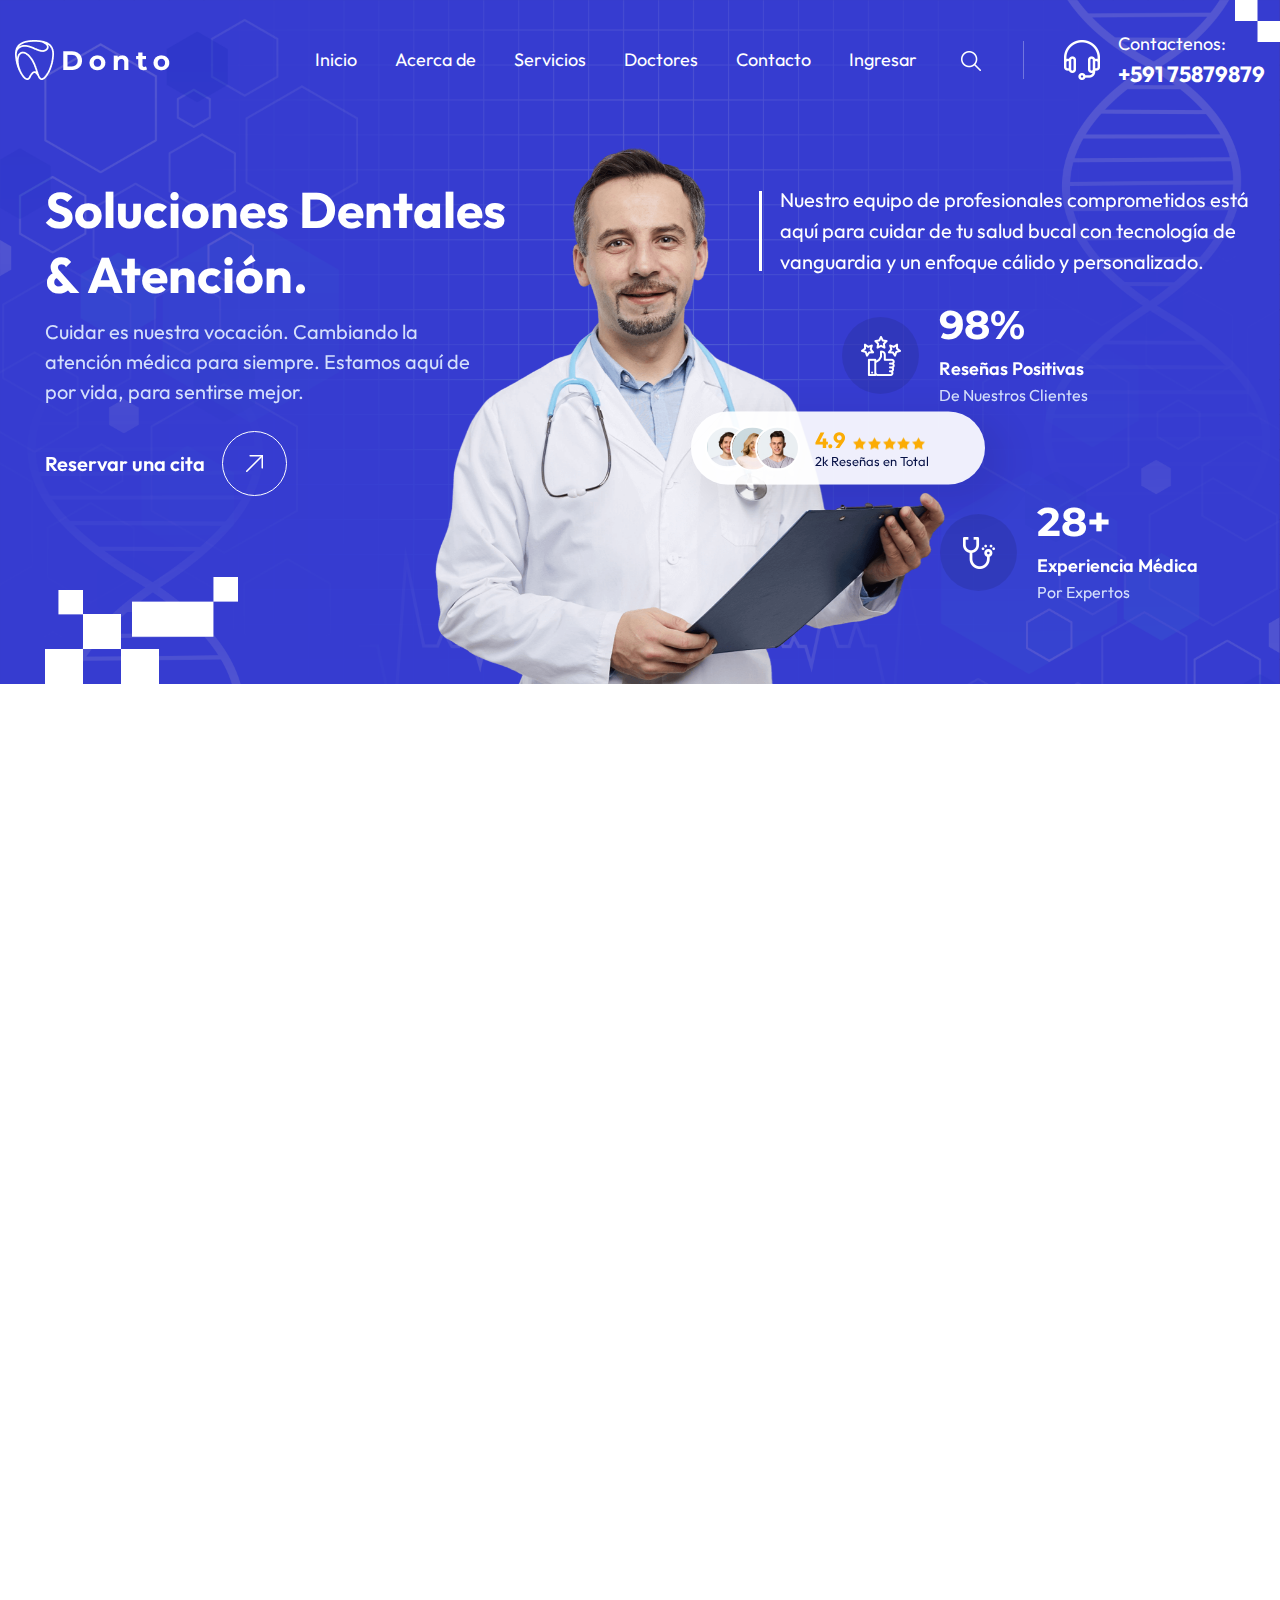
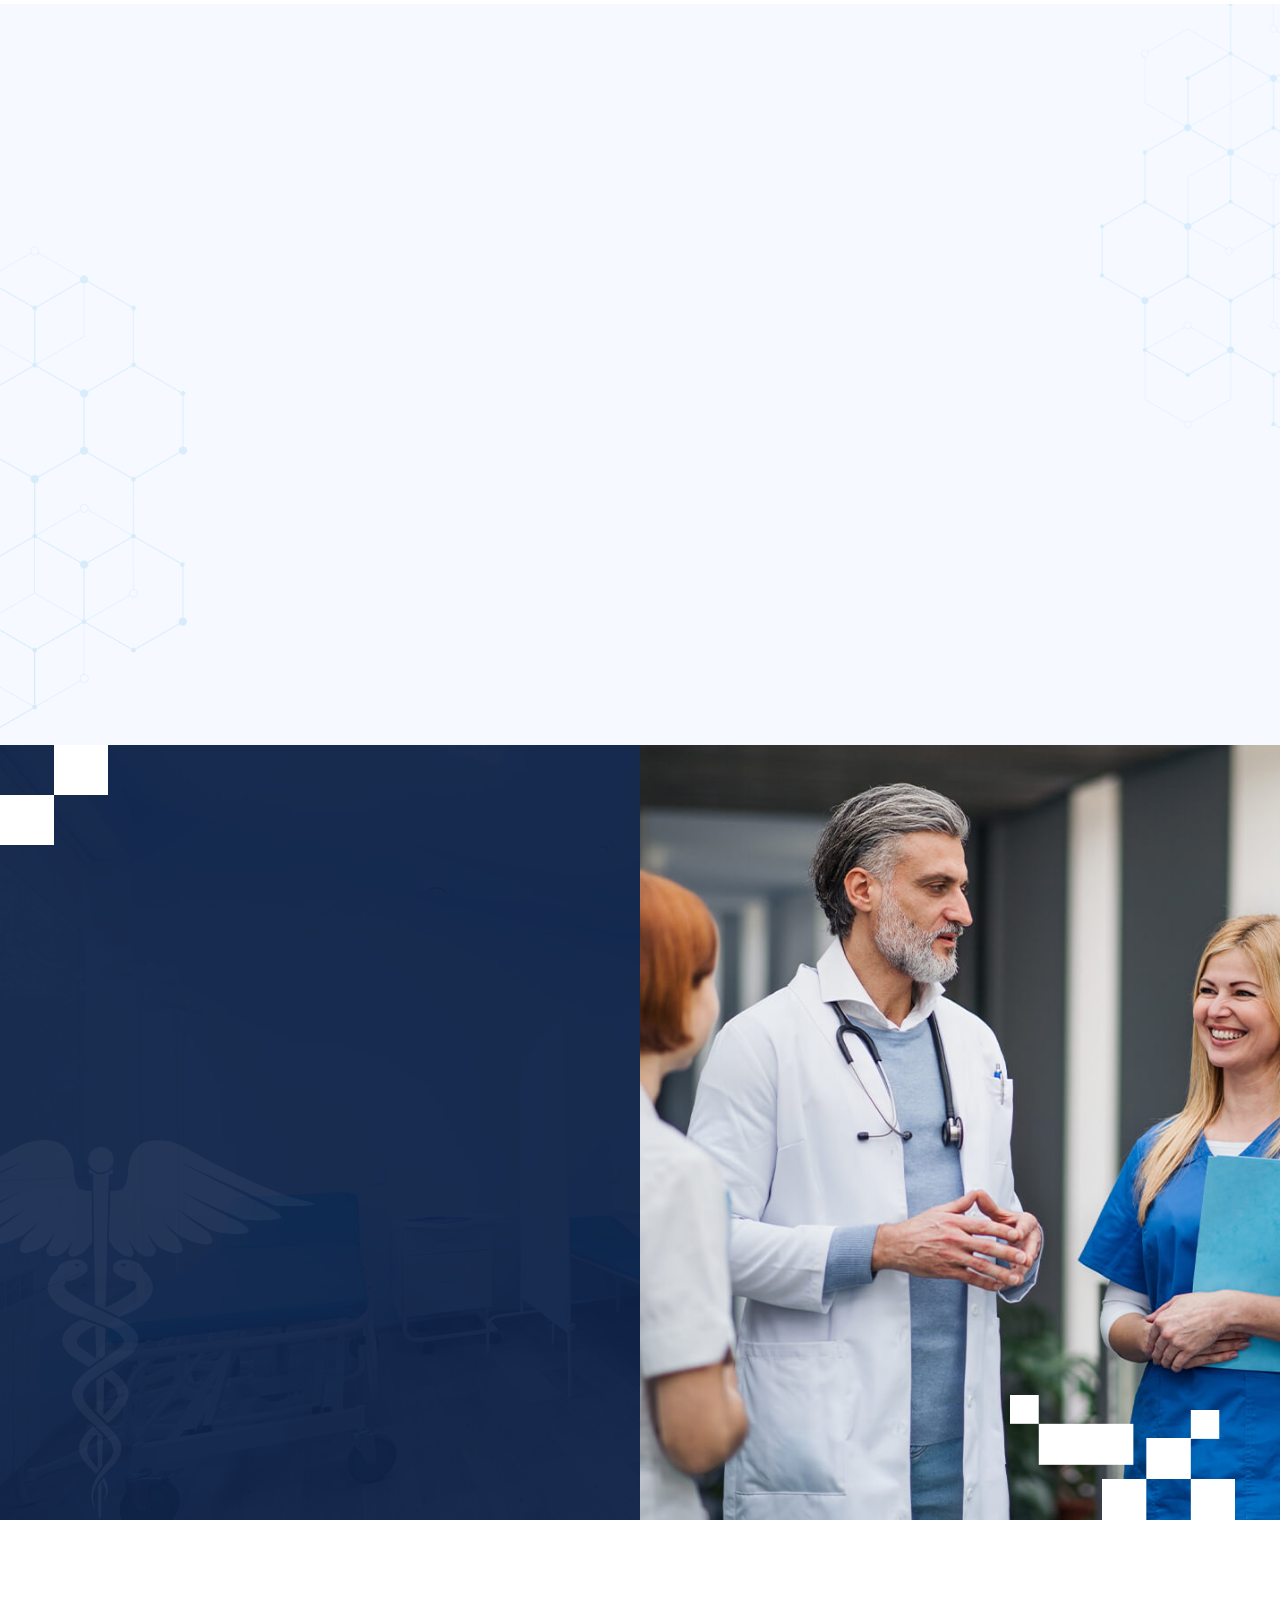
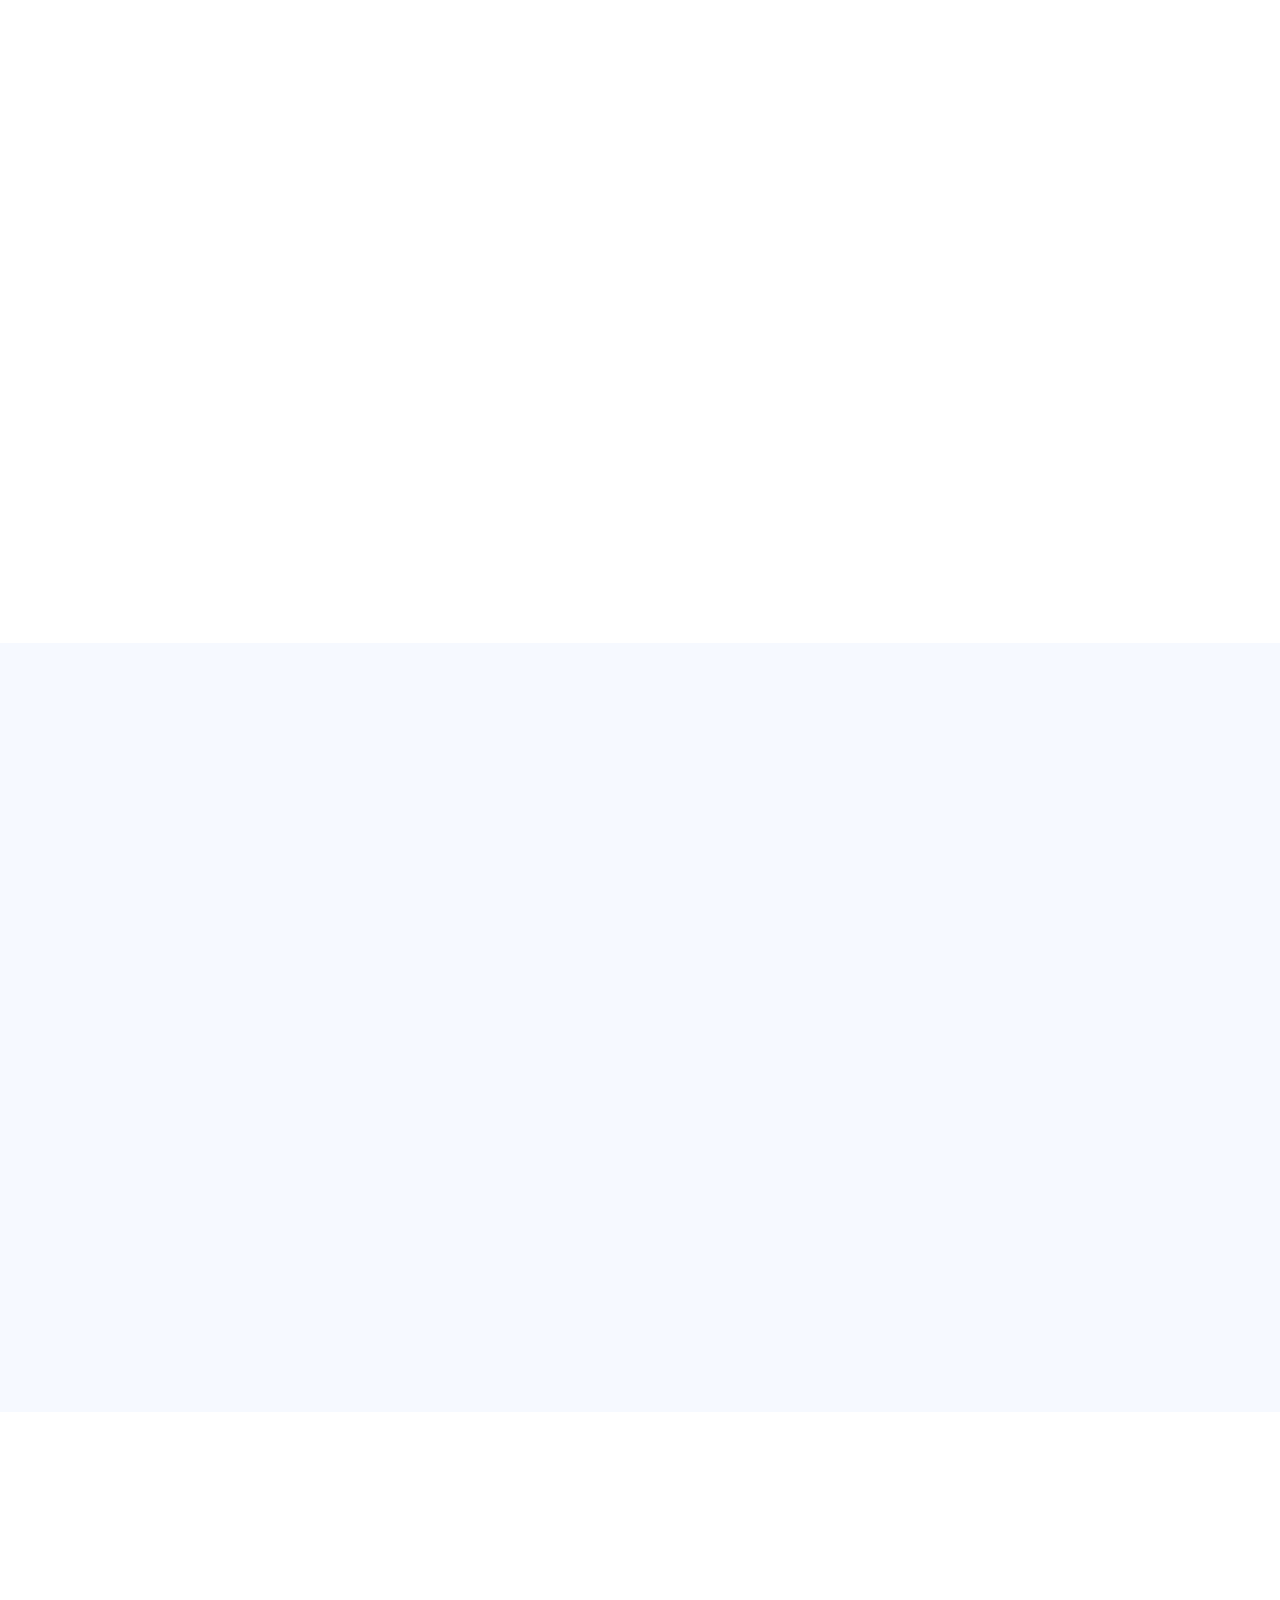
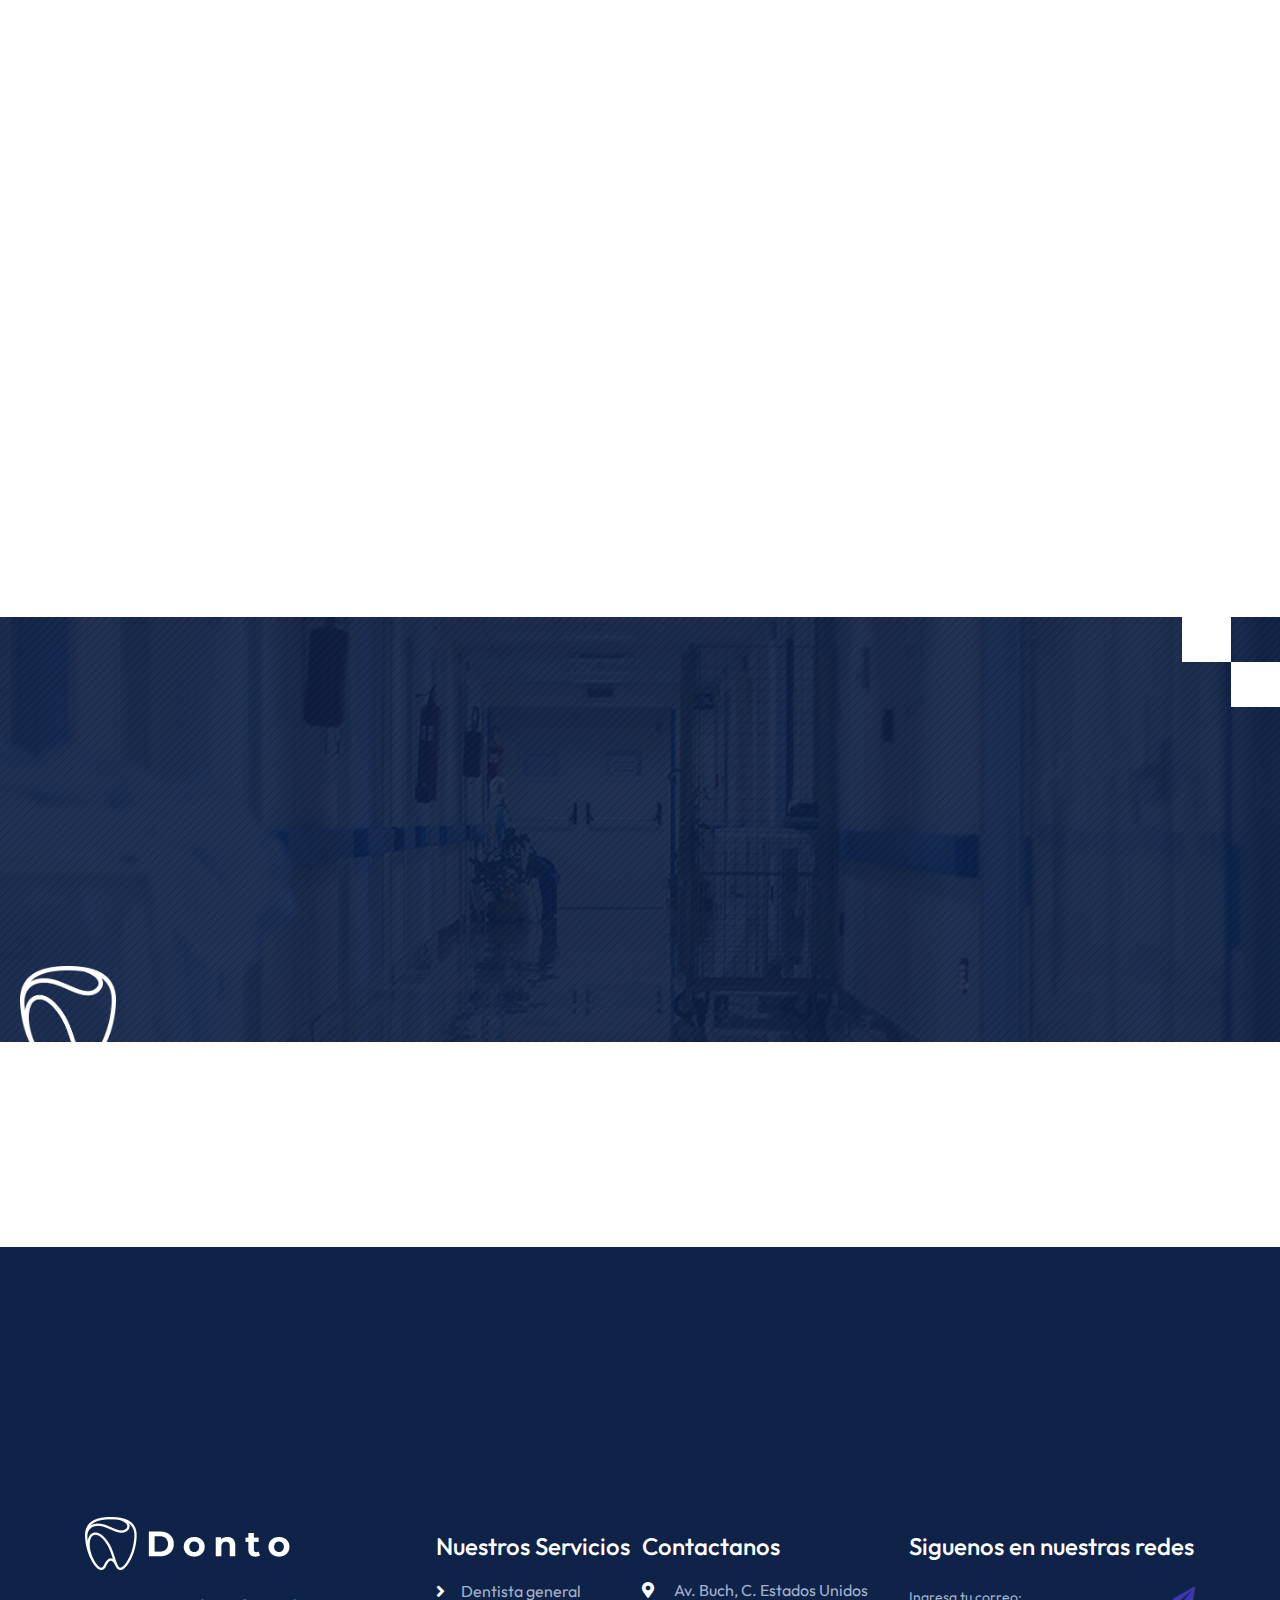
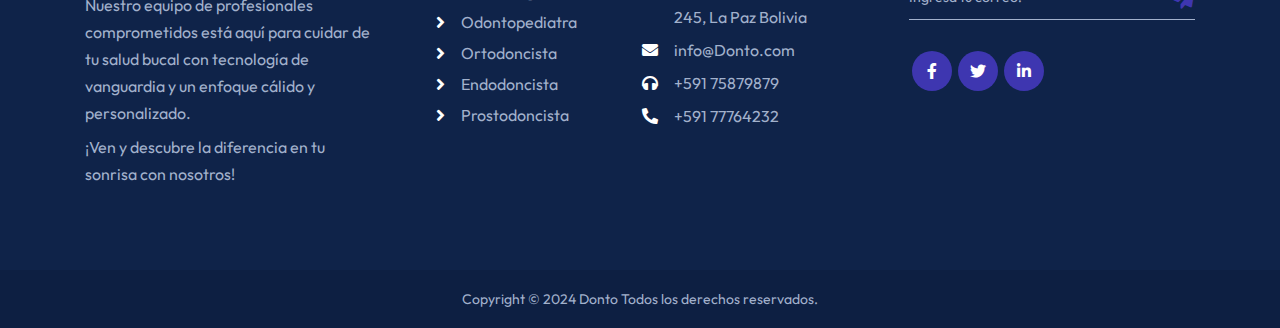
<file: index.html>
<!DOCTYPE html>
<html lang="zxx">

<head>
    <meta charset="UTF-8">
    <meta name="viewport" content="width=device-width, initial-scale=1.0">
    <meta http-equiv="X-UA-Compatible" content="ie=edge">
    <link rel="stylesheet" href="https://use.fontawesome.com/releases/v5.15.4/css/all.css">
    <title>Donto | Inicio</title>
    <link rel="icon" href="assets/images/fav-icon.png">
    <link rel="stylesheet" href="assets/bootstrap/bootstrap.min.css">
    <link rel="stylesheet" href="assets/css/owl.carousel.min.css">
    <link rel="stylesheet" href="assets/css/aos.css">
    <link rel="stylesheet" href="assets/css/superclasses.css">
    <link rel="stylesheet" href="assets/css/custom.css">
    <link rel="stylesheet" href="assets/css/mobile.css">
</head>

<body>
    <!-- Preloader -->
    <div class="loader-mask">
        <div class="loader">
            <div></div>
            <div></div>
        </div>
    </div>
    <!-- Preloader -->
    <!-- HEADER SECTION -->
    <header class="w-100 float-left header-con">
        <div class="wrapper">
            <nav class="navbar navbar-expand-lg navbar-light p-0">
                <a class="navbar-brand" href="index.html">
                    <figure class="mb-0">
                        <img src="assets/images/logo.png" alt="logo">
                    </figure>
                </a>
                <button class="navbar-toggler collapsed" type="button" data-toggle="collapse"
                    data-target="#navbarSupportedContent" aria-controls="navbarSupportedContent" aria-expanded="false"
                    aria-label="Toggle navigation">
                    <span class="navbar-toggler-icon"></span>
                    <span class="navbar-toggler-icon"></span>
                    <span class="navbar-toggler-icon"></span>
                </button>
                <div class="collapse navbar-collapse justify-content-end" id="navbarSupportedContent">
                    <ul class="navbar-nav">
                        <li class="nav-item active">
                            <a class="nav-link p-0" href="index.html">Inicio</a>
                        </li>
                        <li class="nav-item">
                            <a class="nav-link p-0" href="about-us.html">Acerca de</a>
                        </li>
                        <li class="nav-item">
                            <a class="nav-link p-0" href="services.html">Servicios</a>
                        </li>
                        <li class="nav-item">
                            <a class="nav-link p-0" href="doctors.html">Doctores</a>
                        </li>
                        <!-- <li class="nav-item dropdown">
                            <a class="nav-link dropdown-toggle p-0" href="blog.html" id="navbarDropdown3" role="button"
                                data-toggle="dropdown" aria-haspopup="true" aria-expanded="false">
                                Blog
                            </a>
                            <div class="dropdown-menu" aria-labelledby="navbarDropdown3">
                                <ul class="list-unstyled mb-0">
                                    <li><a class="dropdown-item" href="load-more.html">Load More</a></li>
                                    <li><a class="dropdown-item" href="single-blog.html">Single Blog</a></li>
                                    <li><a class="dropdown-item" href="one-column.html">One Column</a></li>
                                    <li><a class="dropdown-item" href="two-column.html">Two Column</a></li>
                                    <li><a class="dropdown-item" href="three-column.html">Three Column</a></li>
                                    <li><a class="dropdown-item" href="three-column-sidbar.html">Three Column Sidbar</a></li>
                                    <li><a class="dropdown-item" href="four-column.html">Four Column</a></li>
                                    <li><a class="dropdown-item" href="six-column.html">Six Column</a></li>
                                </ul>
                            </div>
                        </li> -->
                        <li class="nav-item">
                            <a class="nav-link p-0" href="contact.html">Contacto</a>
                        </li>
                        <li class="nav-item">
                            <a class="nav-link p-0" href="sis/index.php">Ingresar</a>
                        </li>
                    </ul>
                    <div class="header-contact d-flex align-items-center">
                        <div class="search-field">
                            <a href="#">
                                <img src="assets/images/search-icon.png" alt="search-icon">
                            </a>
                        </div>
                        <div class="phone d-flex align-items-center">
                            <figure class="mb-0">
                                <img src="assets/images/headphone-icon.png" alt="headphone-icon">
                            </figure>
                            <div class="phone-txt">
                                <span class="d-block">Contactenos:</span>
                                <a href="tel:+591 75879879">+591 75879879</a>
                            </div>
                        </div>
                    </div>
                </div>
            </nav>
        </div>
    </header>
    <!-- HEADER SECTION -->
    <!-- BANNER SECTION -->
    <section class="w-100 float-left banner-con position-relative">
        <div class="wrapper2">
            <div class="banner-inner-box position-relative">
                <div class="banner-inner-con">
                    <div class="banner-title">
                        <h1 data-aos="fade-up" data-aos-duration="700">Soluciones 
                          Dentales
                          & Atención.</h1>
                        <p data-aos="fade-up" data-aos-duration="700">Cuidar es nuestra vocación. Cambiando la atención médica para siempre. Estamos aquí de por vida, para sentirse mejor.</p>
                        <div class="banner-btn d-flex align-items-center" data-aos="fade-up" data-aos-duration="700">
                            <a href="https://wa.link/yhtx0f" target="_blank">Reservar una cita</a>
                            <a href="https://wa.link/yhtx0f" target="_blank">
                                <figure class="mb-0 d-flex align-items-center justify-content-center">
                                    <img src="assets/images/top-arrow.png" alt="top-arrow">
                                </figure>
                            </a>
                        </div>
                    </div>
                    <div class="banner-details d-flex position-relative">
                        <figure class="mb-0">
                            <img src="assets/images/doctor-img.png" alt="doctor-img">
                        </figure>
                        <div class="banner-details-txt">
                            <p data-aos="fade-up" data-aos-duration="700">Nuestro equipo de profesionales comprometidos está aquí para cuidar de tu salud bucal con tecnología de vanguardia y un enfoque cálido y personalizado.</p>
                            <div class="banner-static-box">
                                <ul class="mb-0 list-unstyled">
                                    <li class="d-flex align-items-center justify-content-center" data-aos="fade-up"
                                        data-aos-duration="700">
                                        <figure class="mb-0 d-flex align-items-center justify-content-center">
                                            <img src="assets/images/thumb-icon.png" alt="thumb-icon">
                                        </figure>
                                        <div class="banner-static-txt">
                                            <div class="static-value">98%</div>
                                            <span class="d-block">Reseñas Positivas</span>
                                            <span class="d-block">De Nuestros Clientes</span>
                                        </div>
                                    </li>
                                    <li class="d-flex align-items-center justify-content-end" data-aos="fade-up"
                                        data-aos-duration="700">
                                        <figure class="mb-0 d-flex align-items-center justify-content-center">
                                            <img src="assets/images/experienced-icon.png" alt="experienced-icon">
                                        </figure>
                                        <div class="banner-static-txt">
                                            <div class="static-value">28+</div>
                                            <span class="d-block">Experiencia Médica</span>
                                            <span class="d-block">Por Expertos</span>
                                        </div>
                                    </li>
                                </ul>
                            </div>
                        </div>
                        <div class="client-review d-flex align-items-center">
                            <div class="d-flex align-items-center review-img">
                                <figure class="mb-0">
                                    <img src="assets/images/review-img1.jpg" alt="review-img">
                                </figure>
                                <figure class="mb-0">
                                    <img src="assets/images/review-img2.jpg" alt="review-img">
                                </figure>
                                <figure class="mb-0">
                                    <img src="assets/images/review-img3.jpg" alt="review-img">
                                </figure>
                            </div>
                            <div class="review-txt">
                                <span>4.9</span>
                                <figure class="mb-0 d-inline-block">
                                    <img src="assets/images/star-img.png" alt="star-img">
                                </figure>
                                <span class="d-block">2k Reseñas en Total</span>
                            </div>
                        </div>
                    </div>
                </div>
            </div>
        </div>
    </section>
    <!-- BANNER SECTION -->
    <!-- SERVICE SECTION -->
    <section class="w-100 float-left service-con padding-top padding-bottom">
        <div class="container">
            <div class="service-box">
                <div class="service-box-content" data-aos="fade-up" data-aos-duration="700">
                    <span class="d-block sub-txt">
                        LO QUE OFRECEMOS</span>
                    <h2>Nuestros
                        Servicios
                        Dentales</h2>
                    <p class="mb-0">Descubre la diferencia en tu sonrisa con nosotros!</p>
                </div>
                <div class="service-box-item" data-aos="fade-up" data-aos-duration="700">
                    <figure>
                        <img src="assets/images/cardiologist-icon.png" alt="cardiologist-icon">
                    </figure>
                    <h4>Extracción</h4>
                    <p>Duis aute irure dolor in
                        reprehenderit in voluta
                        zesse cillum...</p>
                    <a href="#">Leer más <i class="fas fa-angle-right"></i></a>
                </div>
                <div class="service-box-item" data-aos="fade-up" data-aos-duration="700">
                    <figure>
                        <img src="assets/images/pulmonary-icon.png" alt="pulmonary-icon">
                    </figure>
                    <h4> Curaciones</h4>
                    <p>Guis aute irure dolor in
                        reprehenderit in voluta
                        zesse cillum...</p>
                    <a href="#">Leer más <i class="fas fa-angle-right"></i></a>
                </div>
                <div class="service-box-item" data-aos="fade-up" data-aos-duration="700">
                    <figure>
                        <img src="assets/images/gynecology-icon.png" alt="gynecology-icon">
                    </figure>
                    <h4>Ortodoncia</h4>
                    <p>Nuis aute irure dolor in
                        reprehenderit in voluta
                        zesse cillum...</p>
                    <a href="#">Leer más <i class="fas fa-angle-right"></i></a>
                </div>
                <div class="service-box-item" data-aos="fade-up" data-aos-duration="700">
                    <figure>
                        <img src="assets/images/pphthalmology-icon.png" alt="pphthalmology-icon">
                    </figure>
                    <h4>Carillas dentales</h4>
                    <p>Euis aute irure dolor in
                        reprehenderit in voluta
                        zesse cillum...</p>
                    <a href="#">Leer más <i class="fas fa-angle-right"></i></a>
                </div>
                <div class="service-box-item" data-aos="fade-up" data-aos-duration="700">
                    <figure>
                        <img src="assets/images/psychiatry-icon.png" alt="psychiatry-icon">
                    </figure>
                    <h4>Puentes dentales</h4>
                    <p>Quis aute irure dolor in
                        reprehenderit in voluta
                        zesse cillum...</p>
                    <a href="#">Leer más <i class="fas fa-angle-right"></i></a>
                </div>
                <div class="service-provide-box" data-aos="fade-up" data-aos-duration="700">
                    <div class="service-provide-title">
                        <h3>Brindamos <br> el mejor tratamiento.</h3>
                        <p>Siempre cuidando tu salud</p>
                        <div class="provide-btn d-flex align-items-center">
                            <a href="https://wa.link/yhtx0f" target="_blank">Reservar una cita</a>
                            <a href="https://wa.link/yhtx0f" target="_blank" class="provide-arrow">
                                <figure class="mb-0 d-flex align-items-center justify-content-center">
                                    <img src="assets/images/samll-arrow.png" alt="top-arrow">
                                </figure>
                            </a>
                        </div>
                    </div>
                    <div class="service-provide-img">
                        <figure class="mb-0">
                            <img src="assets/images/treatment-img.jpg" alt="treatment-img">
                        </figure>
                    </div>
                </div>
            </div>
        </div>
    </section>
    <!-- SERVICE SECTION -->
    <!-- ABOUT SECTION -->
    <section class="w-100 float-left about-con design-img padding-top padding-bottom position-relative">
        <div class="wrapper3">
            <div class="about-box" data-aos="fade-up" data-aos-duration="700">
                <div class="about-box-img">
                    <div class="vedio-img position-relative">
                        <div class="vedio-sub-img">
                            <img class="thumb poster-con index1-poster" src="assets/images/about-img1.jpg"
                                alt="vedio-img">
                            <img class="thumb poster-con index1-poster" src="assets/images/about-img2.jpg"
                                alt="vedio-img">
                            <img class="thumb poster-con index1-poster" src="assets/images/about-img3.jpg"
                                alt="vedio-img">
                        </div>
                        <div class="btn-outer">
                            <a href="javascript:void(0)" onclick="lightbox_open();">
                                <div class="video-wrap">
                                    <img src="assets/images/play-icon.png" alt="play-icon">
                                </div>
                            </a>
                        </div>
                    </div>
                </div>
                <div class="about-box-title" data-aos="fade-up" data-aos-duration="700">
                    <span class="d-block sub-txt">Acerca de</span>
                    <h2>Bienvenido a Donto Clinica Dental</h2>
                    <p>Donec pulvinar tellus egetmagna aliquet ultricies. nec eleifend
                        sem convallis vitae soluta nobis est eligendi optio cumque nihio
                        impedit ruo minus id quod maxime placeat facere.</p>
                    <div class="generic-list">
                        <ul class="list-unstyled mb-0">
                            <li>Chequos Semanales</li>
                            <li>Atencion Inmediata</li>
                            <li>Prosefionales</li>
                        </ul>
                        <ul class="list-unstyled mb-0">
                            <li>Ambiente Completo</li>
                            <li>Rayos X</li>
                            <li>Cirugias</li>
                        </ul>
                    </div>
                    <div class="generic-btn">
                        <a href="doctors.html">
                            Leer más
                        </a>
                        <a href="doctors.html">
                            <figure class="mb-0">
                                <img src="assets/images/long-arrow.png" alt="long-arrow">
                            </figure>
                        </a>
                    </div>
                </div>
            </div>
        </div>
        <div id="light">
            <a class="boxclose" id="boxclose" onclick="lightbox_close();"></a>
            <iframe src="https://www.youtube.com/embed/IrwhRS74fRI?si=YoBqqoI40fQw8iKz" allowfullscreen=""></iframe>
        </div>

        <div id="fade1" onClick="lightbox_close();"></div>
    </section>
    <!-- ABOUT SECTION -->
    <!-- CONTACT SECTION -->
    <section class="w-100 float-left contact-con position-relative">
        <div class="dots-img position-relative">
            <div class="padding-top padding-bottom contact-inner-con position-relative">
                <div class="container">
                    <div class="contact-form" data-aos="fade-up" data-aos-duration="700">
                        <span class="sub-txt d-block">SOLICITAR UNA CONSULTA</span>
                        <h2>Realizar una cita</h2>
                        <form class="form-box" method="post" id="contactpage">
                            <ul class="list-unstyled" data-aos="fade-up" data-aos-duration="700">
                                <li>
                                    <input type="text" name="fname" id="fname" placeholder="Tu Nombre:">
                                </li>
                                <li>
                                    <input type="tel" name="phone" id="phone" placeholder="Celular:">
                                </li>
                                <li>
                                    <input type="email" placeholder="Tu Correo:" name="email" id="email">
                                </li>
                                <li>
                                    <input placeholder="Fecha Nacimiento:" type="text" onfocus="(this.type = 'date')" id="date">
                                </li>
                                <li>
                                    <textarea placeholder="Mensaje:" name="subject" id="subject"></textarea>
                                </li>
                            </ul>
                            <div class="submit-btn" data-aos="fade-up" data-aos-duration="700">
                                <button type="submit" id="submit">
                                    Realizar una cita
                                    <figure class="mb-0">
                                        <img src="assets/images/top-arrow.png" alt="top-arrow">
                                    </figure>
                                </button>
                            </div>
                        </form>
                    </div>
                </div>
            </div>
        </div>
    </section>
    <!-- CONTACT SECTION -->
    <!-- PROCESS SECTION -->
    <section class="work-process-sec w-100 float-left padding-bottom padding-top">
        <div class="container">
            <div class="generic-title text-center" data-aos="fade-up" data-aos-duration="700">
                <span class="d-block sub-txt">PROCESO DE TRABAJO</span>
                <h2 class="mb-0">Linea de trabajo</h2>
            </div>
            <div class="process-con">
                <ul class="list-unstyled mb-0">
                    <li class="text-center" data-aos="fade-up" data-aos-duration="700">
                        <div class="process-img-box">
                            <figure>
                                <img src="assets/images/process-img1.png" alt="process-img1">
                            </figure>
                            <span>01</span>
                        </div>
                        <h4>Reserva de cita</h4>
                        <p>Rure dolor aen voluta <br>
                            zesse cillum...</p>
                    </li>
                    <li class="text-center" data-aos="fade-up" data-aos-duration="700">
                        <div class="process-img-box">
                            <figure>
                                <img src="assets/images/process-img2.png" alt="process-img2">
                            </figure>
                            <span>02</span>
                        </div>
                        <h4>Realizamos el Diagnostico</h4>
                        <p>Gure dolor aen voluta <br>
                            zesse cillum...</p>
                    </li>
                    <li class="text-center" data-aos="fade-up" data-aos-duration="700">
                        <div class="process-img-box">
                            <figure>
                                <img src="assets/images/process-img3.png" alt="process-img3">
                            </figure>
                            <span>03</span>
                        </div>
                        <h4>Ofrecemos nuestro servicio</h4>
                        <p>Hure dolor aen voluta <br>
                            zesse cillum...</p>
                    </li>
                    <li class="text-center" data-aos="fade-up" data-aos-duration="700">
                        <div class="process-img-box">
                            <figure>
                                <img src="assets/images/process-img4.png" alt="process-img4">
                            </figure>
                            <span>04</span>
                        </div>
                        <h4>
                            Documentamos al paciente</h4>
                        <p>Zure dolor aen voluta <br>
                            zesse cillum...</p>
                    </li>
                </ul>
            </div>
        </div>
    </section>
    <!-- PROCESS SECTION -->
    <!-- TEAMS SECTIONS -->
    <section class="team-section w-100 float-left padding-top padding-bottom">
        <div class="container">
            <div class="generic-title text-center" data-aos="fade-up" data-aos-duration="700">
                <span class="sub-txt d-block">NUESTRO EQUIPO</span>
                <h2 class="mb-0">Conozca nuestro equipo profesional</h2>
            </div>
            <div class="team-members-con">
                <ul class="list-unstyled mb-0">
                    <li class="text-center" data-aos="fade-up" data-aos-duration="700">
                        <figure>
                            <img src="assets/images/team-img1.jpg" alt="team-img1">
                        </figure>
                        <h4>Alicia Maldonado</h4>
                        <span class="d-block">Odontopediatra </span>
                        <div class="social-links">
                            <ul class="list-unstyled mb-0 d-flex justify-content-center">
                                <li class="d-flex justify-content-center align-items-center"><a
                                        href="https://www.facebook.com/login/"><i class="fab fa-facebook-f"></i></a>
                                </li>
                                <li class="d-flex justify-content-center align-items-center"><a
                                        href="https://twitter.com/i/flow/login?input_flow_data=%7B%22requested_variant%22%3A%22eyJsYW5nIjoiZW4ifQ%3D%3D%22%7D"><i
                                            class="fab fa-twitter"></i></a></li>
                                <li class="d-flex justify-content-center align-items-center"><a
                                        href="https://www.linkedin.com/login"><i class="fab fa-linkedin-in"></i></a>
                                </li>
                            </ul>
                        </div>
                    </li>
                    <li class="text-center" data-aos="fade-up" data-aos-duration="700">
                        <figure>
                            <img src="assets/images/team-img2.jpg" alt="team-img2">
                        </figure>
                        <h4>Jaime Ugarte</h4>
                        <span class="d-block">Endodoncista </span>
                        <div class="social-links">
                            <ul class="list-unstyled mb-0 d-flex justify-content-center">
                                <li class="d-flex justify-content-center align-items-center"><a
                                        href="https://www.facebook.com/login/"><i class="fab fa-facebook-f"></i></a>
                                </li>
                                <li class="d-flex justify-content-center align-items-center"><a
                                        href="https://twitter.com/i/flow/login?input_flow_data=%7B%22requested_variant%22%3A%22eyJsYW5nIjoiZW4ifQ%3D%3D%22%7D"><i
                                            class="fab fa-twitter"></i></a></li>
                                <li class="d-flex justify-content-center align-items-center"><a
                                        href="https://www.linkedin.com/login"><i class="fab fa-linkedin-in"></i></a>
                                </li>
                            </ul>
                        </div>
                    </li>
                    <li class="text-center" data-aos="fade-up" data-aos-duration="700">
                        <figure>
                            <img src="assets/images/team-img3.jpg" alt="team-img3">
                        </figure>
                        <h4>Clara Soliz</h4>
                        <span class="d-block">Periodoncista </span>
                        <div class="social-links">
                            <ul class="list-unstyled mb-0 d-flex justify-content-center">
                                <li class="d-flex justify-content-center align-items-center"><a
                                        href="https://www.facebook.com/login/"><i class="fab fa-facebook-f"></i></a>
                                </li>
                                <li class="d-flex justify-content-center align-items-center"><a
                                        href="https://twitter.com/i/flow/login?input_flow_data=%7B%22requested_variant%22%3A%22eyJsYW5nIjoiZW4ifQ%3D%3D%22%7D"><i
                                            class="fab fa-twitter"></i></a></li>
                                <li class="d-flex justify-content-center align-items-center"><a
                                        href="https://www.linkedin.com/login"><i class="fab fa-linkedin-in"></i></a>
                                </li>
                            </ul>
                        </div>
                    </li>
                    <li class="text-center" data-aos="fade-up" data-aos-duration="700">
                        <figure>
                            <img src="assets/images/team-img4.jpg" alt="team-img4">
                        </figure>
                        <h4>Kevin Flay</h4>
                        <span class="d-block">Ortodoncista</span>
                        <div class="social-links">
                            <ul class="list-unstyled mb-0 d-flex justify-content-center">
                                <li class="d-flex justify-content-center align-items-center"><a
                                        href="https://www.facebook.com/login/"><i class="fab fa-facebook-f"></i></a>
                                </li>
                                <li class="d-flex justify-content-center align-items-center"><a
                                        href="https://twitter.com/i/flow/login?input_flow_data=%7B%22requested_variant%22%3A%22eyJsYW5nIjoiZW4ifQ%3D%3D%22%7D"><i
                                            class="fab fa-twitter"></i></a></li>
                                <li class="d-flex justify-content-center align-items-center"><a
                                        href="https://www.linkedin.com/login"><i class="fab fa-linkedin-in"></i></a>
                                </li>
                            </ul>
                        </div>
                    </li>
                </ul>
            </div>
        </div>
    </section>
    <!-- TEAMS SECTIONS -->
    <!-- PATIENTS REVIEWS SECTION -->
    <section class="patients-reviews-sec w-100 float-left padding-top padding-bottom">
        <div class="container">
            <div class="generic-title text-center" data-aos="fade-up" data-aos-duration="700">
                <span class="d-block sub-txt">TESTIMONIOS</span>
                <h2 class="mb-0">Lo que dicen nuestros pacientes!</h2>
            </div>
            <div id="owl-carouselone" class="owl-carousel owl-theme" data-aos="fade-up" data-aos-duration="700">
                <div class="item">
                    <div class="review-box">
                        <figure>
                            <img src="assets/images/quote-img.png" alt="quote-img">
                        </figure>
                        <p>El equipo aquí realmente se preocupa por el bienestar de sus pacientes, desde el momento en que entras por la puerta hasta que sales con una sonrisa renovada</p>
                        <div class="patient-details d-flex">
                            <div class="patient-img">
                                <figure class="mb-0">
                                    <img src="assets/images/patient-img1.png" alt="patient-img1">
                                </figure>
                            </div>
                            <div class="patient-rating">
                                <figure>
                                    <img src="assets/images/rating-stars.png" alt="rating-stars">
                                </figure>
                                <h5>Kevin Falcon</h5>
                                <span class="d-block">Cliente Satisfecho</span>
                            </div>
                        </div>
                    </div>
                </div>
                <div class="item">
                    <div class="review-box">
                        <figure>
                            <img src="assets/images/quote-img.png" alt="quote-img">
                        </figure>
                        <p>El equipo aquí realmente se preocupa por el bienestar de sus pacientes, desde el momento en que entras por la puerta hasta que sales con una sonrisa renovada</p>
                        <div class="patient-details d-flex">
                            <div class="patient-img">
                                <figure class="mb-0">
                                    <img src="assets/images/patient-img2.png" alt="patient-img2">
                                </figure>
                            </div>
                            <div class="patient-rating">
                                <figure>
                                    <img src="assets/images/rating-stars.png" alt="rating-stars">
                                </figure>
                                <h5>Perla Marques</h5>
                                <span class="d-block">Cliente Satisfecho</span>
                            </div>
                        </div>
                    </div>
                </div>
                <div class="item">
                    <div class="review-box">
                        <figure>
                            <img src="assets/images/quote-img.png" alt="quote-img">
                        </figure>
                        <p>El equipo aquí realmente se preocupa por el bienestar de sus pacientes, desde el momento en que entras por la puerta hasta que sales con una sonrisa renovada</p>
                        <div class="patient-details d-flex">
                            <div class="patient-img">
                                <figure class="mb-0">
                                    <img src="assets/images/patient-img3.png" alt="patient-img3">
                                </figure>
                            </div>
                            <div class="patient-rating">
                                <figure>
                                    <img src="assets/images/rating-stars.png" alt="rating-stars">
                                </figure>
                                <h5>Nando Rodrigo</h5>
                                <span class="d-block">Cliente Satisfecho</span>
                            </div>
                        </div>
                    </div>
                </div>
                <div class="item">
                    <div class="review-box">
                        <figure>
                            <img src="assets/images/quote-img.png" alt="quote-img">
                        </figure>
                        <p>El equipo aquí realmente se preocupa por el bienestar de sus pacientes, desde el momento en que entras por la puerta hasta que sales con una sonrisa renovada</p>
                        <div class="patient-details d-flex">
                            <div class="patient-img">
                                <figure class="mb-0">
                                    <img src="assets/images/patient-img2.png" alt="patient-img2">
                                </figure>
                            </div>
                            <div class="patient-rating">
                                <figure>
                                    <img src="assets/images/rating-stars.png" alt="rating-stars">
                                </figure>
                                <h5>Perla Marques</h5>
                                <span class="d-block">Cliente Satisfecho</span>
                            </div>
                        </div>
                    </div>
                </div>
                <div class="item">
                    <div class="review-box">
                        <figure>
                            <img src="assets/images/quote-img.png" alt="quote-img">
                        </figure>
                        <p>El equipo aquí realmente se preocupa por el bienestar de sus pacientes, desde el momento en que entras por la puerta hasta que sales con una sonrisa renovada</p>
                        <div class="patient-details d-flex">
                            <div class="patient-img">
                                <figure class="mb-0">
                                    <img src="assets/images/patient-img3.png" alt="patient-img3">
                                </figure>
                            </div>
                            <div class="patient-rating">
                                <figure>
                                    <img src="assets/images/rating-stars.png" alt="rating-stars">
                                </figure>
                                <h5>Nando Rodrigo</h5>
                                <span class="d-block">Cliente Satisfecho</span>
                            </div>
                        </div>
                    </div>
                </div>
                <div class="item">
                    <div class="review-box">
                        <figure>
                            <img src="assets/images/quote-img.png" alt="quote-img">
                        </figure>
                        <p>El equipo aquí realmente se preocupa por el bienestar de sus pacientes, desde el momento en que entras por la puerta hasta que sales con una sonrisa renovada</p>
                        <div class="patient-details d-flex">
                            <div class="patient-img">
                                <figure class="mb-0">
                                    <img src="assets/images/patient-img3.png" alt="patient-img3">
                                </figure>
                            </div>
                            <div class="patient-rating">
                                <figure>
                                    <img src="assets/images/rating-stars.png" alt="rating-stars">
                                </figure>
                                <h5>Nando Rodrigo</h5>
                                <span class="d-block">Cliente Satisfecho</span>
                            </div>
                        </div>
                    </div>
                </div>
                <div class="item">
                    <div class="review-box">
                        <figure>
                            <img src="assets/images/quote-img.png" alt="quote-img">
                        </figure>
                        <p>El equipo aquí realmente se preocupa por el bienestar de sus pacientes, desde el momento en que entras por la puerta hasta que sales con una sonrisa renovada</p>
                        <div class="patient-details d-flex">
                            <div class="patient-img">
                                <figure class="mb-0">
                                    <img src="assets/images/patient-img2.png" alt="patient-img2">
                                </figure>
                            </div>
                            <div class="patient-rating">
                                <figure>
                                    <img src="assets/images/rating-stars.png" alt="rating-stars">
                                </figure>
                                <h5>Perla Marques</h5>
                                <span class="d-block">Cliente Satisfecho</span>
                            </div>
                        </div>
                    </div>
                </div>
                <div class="item">
                    <div class="review-box">
                        <figure>
                            <img src="assets/images/quote-img.png" alt="quote-img">
                        </figure>
                        <p>El equipo aquí realmente se preocupa por el bienestar de sus pacientes, desde el momento en que entras por la puerta hasta que sales con una sonrisa renovada</p>
                        <div class="patient-details d-flex">
                            <div class="patient-img">
                                <figure class="mb-0">
                                    <img src="assets/images/patient-img3.png" alt="patient-img3">
                                </figure>
                            </div>
                            <div class="patient-rating">
                                <figure>
                                    <img src="assets/images/rating-stars.png" alt="rating-stars">
                                </figure>
                                <h5>Nando Rodrigo</h5>
                                <span class="d-block">Cliente Satisfecho</span>
                            </div>
                        </div>
                    </div>
                </div>
                <div class="item">
                    <div class="review-box">
                        <figure>
                            <img src="assets/images/quote-img.png" alt="quote-img">
                        </figure>
                        <p>El equipo aquí realmente se preocupa por el bienestar de sus pacientes, desde el momento en que entras por la puerta hasta que sales con una sonrisa renovada</p>
                        <div class="patient-details d-flex">
                            <div class="patient-img">
                                <figure class="mb-0">
                                    <img src="assets/images/patient-img3.png" alt="patient-img3">
                                </figure>
                            </div>
                            <div class="patient-rating">
                                <figure>
                                    <img src="assets/images/rating-stars.png" alt="rating-stars">
                                </figure>
                                <h5>Nando Rodrigo</h5>
                                <span class="d-block">Cliente Satisfecho</span>
                            </div>
                        </div>
                    </div>
                </div>
            </div>
        </div>
    </section>
    <!-- PATIENTS REVIEWS SECTION -->
    <!-- COUNTER SECTION -->
    <div class="counter-section w-100 float-left">
        <div class="container">
            <div class="counter-inner-sec">
                <ul class="list-unstyled mb-0">
                    <li data-aos="fade-up" data-aos-duration="700">
                        <figure>
                            <img src="assets/images/counter-img1.png" alt="counter-img1">
                        </figure>
                        <div class="counter-box position-relative">
                            <div class="count d-inline-block">10</div>
                            <div class="plus d-inline-block"><span>+</span></div>
                        </div>
                        <span class="d-block client-status">Profesionales y Especialistas</span>
                    </li>
                    <li data-aos="fade-up" data-aos-duration="700">
                        <figure>
                            <img src="assets/images/counter-img2.png" alt="counter-img2">
                        </figure>
                        <div class="counter-box position-relative">
                            <div class="count d-inline-block">2</div>
                            <div class="plus d-inline-block"><span></span></div>
                        </div>
                        <span class="d-block client-status">Clinicas Dentales</span>
                    </li>
                    <li data-aos="fade-up" data-aos-duration="700">
                        <figure>
                            <img src="assets/images/counter-img3.png" alt="counter-img3">
                        </figure>
                        <div class="counter-box position-relative">
                            <div class="count d-inline-block">23</div>
                            <div class="plus d-inline-block"><span>+</span></div>
                        </div>
                        <span class="d-block client-status">Años de Experiencia</span>
                    </li>
                    <li data-aos="fade-up" data-aos-duration="700">
                        <figure>
                            <img src="assets/images/counter-img4.png" alt="counter-img4">
                        </figure>
                        <div class="counter-box position-relative">
                            <div class="count d-inline-block">250</div>
                            <div class="plus d-inline-block"><span>+</span></div>
                        </div>
                        <span class="d-block client-status">Consultas Exitosas</span>
                    </li>
                </ul>
            </div>
        </div>
    </div>
    <!-- COUNTER SECTION -->
    <!-- BLOG SECTION -->
    <!-- <section class="blogs-section w-100 float-left padding-top padding-bottom">
        <div class="container">
            <div class="generic-title text-center" data-aos="fade-up" data-aos-duration="700">
                <span class="sub-txt d-block">ARTICLES & TIPS</span>
                <h2>Latest News & Blogs</h2>
            </div>
            <div class="blogs-inner-con" data-aos="fade-up" data-aos-duration="700">
                <div id="owl-carouseltwo" class="owl-carousel owl-theme">
                    <div class="item">
                        <div class="blog-box">
                            <div class="blog-first-img blog-img-box"></div>
                            <div class="blog-details">
                                <span class="d-block"><i class="fas fa-calendar-alt"></i> Mar 20, 2021</span>
                                <h4><a href="single-blog.html">Get the Home care and
                                        nursing service</a></h4>
                                <p>Debitis aut rerum nec sitatoe
                                    bus saerue eveniet...</p>
                                <a href="single-blog.html">Read More <i class="fas fa-angle-right"></i></a>
                            </div>
                        </div>
                    </div>
                    <div class="item">
                        <div class="blog-box">
                            <div class="blog-second-img blog-img-box"></div>
                            <div class="blog-details">
                                <span class="d-block"><i class="fas fa-calendar-alt"></i> Feb 14, 2022</span>
                                <h4><a href="single-blog.html">Effective Ways to
                                        Manage Hypertension</a></h4>
                                <p>Debitis aut rerum nec sitatoe
                                    bus saerue eveniet...</p>
                                <a href="single-blog.html">Read More <i class="fas fa-angle-right"></i></a>
                            </div>
                        </div>
                    </div>
                    <div class="item">
                        <div class="blog-box">
                            <div class="blog-third-img blog-img-box"></div>
                            <div class="blog-details">
                                <span class="d-block"><i class="fas fa-calendar-alt"></i> Jun 07, 2022</span>
                                <h4><a href="single-blog.html">Dental or Implant.
                                        What is the Best?</a></h4>
                                <p>Debitis aut rerum nec sitatoe
                                    bus saerue eveniet...</p>
                                <a href="single-blog.html">Read More <i class="fas fa-angle-right"></i></a>
                            </div>
                        </div>
                    </div>
                    <div class="item">
                        <div class="blog-box">
                            <div class="blog-first-img blog-img-box"></div>
                            <div class="blog-details">
                                <span class="d-block"><i class="fas fa-calendar-alt"></i> Mar 20, 2021</span>
                                <h4><a href="single-blog.html">Get the Home care and
                                        nursing service</a></h4>
                                <p>Debitis aut rerum nec sitatoe
                                    bus saerue eveniet...</p>
                                <a href="single-blog.html">Read More <i class="fas fa-angle-right"></i></a>
                            </div>
                        </div>
                    </div>
                    <div class="item">
                        <div class="blog-box">
                            <div class="blog-second-img blog-img-box"></div>
                            <div class="blog-details">
                                <span class="d-block"><i class="fas fa-calendar-alt"></i> Feb 14, 2022</span>
                                <h4><a href="single-blog.html">Effective Ways to
                                        Manage Hypertension</a></h4>
                                <p>Debitis aut rerum nec sitatoe
                                    bus saerue eveniet...</p>
                                <a href="single-blog.html">Read More <i class="fas fa-angle-right"></i></a>
                            </div>
                        </div>
                    </div>
                    <div class="item">
                        <div class="blog-box">
                            <div class="blog-third-img blog-img-box"></div>
                            <div class="blog-details">
                                <span class="d-block"><i class="fas fa-calendar-alt"></i> Jun 07, 2022</span>
                                <h4><a href="single-blog.html">Dental or Implant.
                                        What is the Best?</a></h4>
                                <p>Debitis aut rerum nec sitatoe
                                    bus saerue eveniet...</p>
                                <a href="single-blog.html">Read More <i class="fas fa-angle-right"></i></a>
                            </div>
                        </div>
                    </div>
                    <div class="item">
                        <div class="blog-box">
                            <div class="blog-first-img blog-img-box"></div>
                            <div class="blog-details">
                                <span class="d-block"><i class="fas fa-calendar-alt"></i> Mar 20, 2021</span>
                                <h4><a href="single-blog.html">Get the Home care and
                                        nursing service</a></h4>
                                <p>Debitis aut rerum nec sitatoe
                                    bus saerue eveniet...</p>
                                <a href="single-blog.html">Read More <i class="fas fa-angle-right"></i></a>
                            </div>
                        </div>
                    </div>
                    <div class="item">
                        <div class="blog-box">
                            <div class="blog-second-img blog-img-box"></div>
                            <div class="blog-details">
                                <span class="d-block"><i class="fas fa-calendar-alt"></i> Feb 14, 2022</span>
                                <h4><a href="single-blog.html">Effective Ways to
                                        Manage Hypertension</a></h4>
                                <p>Debitis aut rerum nec sitatoe
                                    bus saerue eveniet...</p>
                                <a href="single-blog.html">Read More <i class="fas fa-angle-right"></i></a>
                            </div>
                        </div>
                    </div>
                    <div class="item">
                        <div class="blog-box">
                            <div class="blog-third-img blog-img-box"></div>
                            <div class="blog-details">
                                <span class="d-block"><i class="fas fa-calendar-alt"></i> Jun 07, 2022</span>
                                <h4><a href="single-blog.html">Dental or Implant.
                                        What is the Best?</a></h4>
                                <p>Debitis aut rerum nec sitatoe
                                    bus saerue eveniet...</p>
                                <a href="single-blog.html">Read More <i class="fas fa-angle-right"></i></a>
                            </div>
                        </div>
                    </div>
                </div>
            </div>
        </div>
    </section> -->
    <!-- BLOG SECTION -->
    <br><br><br>
    <!-- GET IN TOUCH SECTION -->
    <section class="get-in-touch-section w-100 float-left">
        <div class="container">
            <div class="contact-section" data-aos="fade-up" data-aos-duration="700">
                <div class="doctor-img-con"></div>
                <div class="contact-txt-con">
                    <div class="generic-title mb-0">
                        <span class="sub-txt d-block">PONERSE EN CONTACTO</span>
                        <h2>Proporcionamos la mejor atención dental ¡Servicio para usted!</h2>
                    </div>
                    <div class="submit-btn">
                        <a href="contact.html">Reservar una cita</a>
                        <a href="contact.html">
                            <figure class="mb-0">
                                <img src="assets/images/top-arrow.png" alt="top-arrow">
                            </figure>
                        </a>
                    </div>
                </div>
            </div>
        </div>
    </section>
    <!-- GET IN TOUCH SECTION -->
    <!-- FOOTER SECTION -->
    <section class="footer-main-section w-100 float-left">
        <div class="container">
            <div class="footer-inner-con">
                <div class="footer-box footer-logo-box">
                    <figure>
                        <img src="assets/images/footer-logo.png" alt="footer-logo">
                    </figure>
                    <p>Nuestro equipo de profesionales comprometidos está aquí para cuidar de tu salud bucal con tecnología de vanguardia y un enfoque cálido y personalizado. </p>
                    <p class="mb-0">¡Ven y descubre la diferencia en tu sonrisa con nosotros!</p>
                </div>
                <div class="footer-box footer-pages-links">
                    <h4>Nuestros Servicios</h4>
                    <ul class="list-unstyled mb-0">
                        <li><i class="fas fa-angle-right"></i><a href="services.html">Dentista general</a></li>
                        <li><i class="fas fa-angle-right"></i><a href="services.html">Odontopediatra</a></li>
                        <li><i class="fas fa-angle-right"></i><a href="services.html">Ortodoncista</a></li>
                        <li><i class="fas fa-angle-right"></i><a href="services.html">Endodoncista</a></li>
                        <li><i class="fas fa-angle-right"></i><a href="services.html">Prostodoncista</a></li>
                    </ul>
                </div>
                <div class="footer-box contact-details-box">
                    <h4>Contactanos</h4>
                    <ul class="list-unstyled mb-0">
                        <li><i class="fas fa-map-marker-alt"></i>Av. Buch, C. Estados Unidos
                            245, La Paz Bolivia</li>
                        <li><i class="fas fa-envelope"></i><a href="mailto:info@Donto.com">info@Donto.com</a></li>
                        <li><i class="fas fa-headphones"></i><a href="tel:+568925896325">+591 75879879</a></li>
                        <li><i class="fas fa-phone-alt"></i><a href="tel:+12025550153">+591 77764232</a></li>
                    </ul>
                </div>
                <div class="footer-box footer-newsletter">
                    <h4>Siguenos en nuestras redes</h4>
                    <ul class="list-unstyled">
                        <li>
                            <input type="email" placeholder="Ingresa tu correo:">
                            <button type="submit"><i class="fas fa-paper-plane"></i></button>
                        </li>
                    </ul>
                    <div class="social-links">
                        <ul class="list-unstyled mb-0 d-flex">
                            <li class="d-flex justify-content-center align-items-center mb-0"><a
                                    href="https://www.facebook.com/login/"><i class="fab fa-facebook-f"></i></a></li>
                            <li class="d-flex justify-content-center align-items-center mb-0"><a
                                    href="https://twitter.com/i/flow/login?input_flow_data=%7B%22requested_variant%22%3A%22eyJsYW5nIjoiZW4ifQ%3D%3D%22%7D"><i
                                        class="fab fa-twitter"></i></a></li>
                            <li class="d-flex justify-content-center align-items-center mb-0"><a
                                    href="https://www.linkedin.com/login"><i class="fab fa-linkedin-in"></i></a></li>
                        </ul>
                    </div>
                </div>
            </div>
        </div>
    </section>
    <div class="copyright-con w-100 float-left text-center">
        <p class="mb-0">Copyright © 2024 Donto Todos los derechos reservados.</p>
    </div>
    <a id="button"></a>
    <!-- FOOTER SECTION -->
    <script src="assets/js/jquery-3.6.0.min.js"></script>
    <script src="assets/js/popper.min.js"></script>
    <script src="assets/js/bootstrap.min.js"></script>
    <script src="assets/js/owl.carousel.js"></script>
    <script src="assets/js/aos.js"></script>
    <script src="assets/js/jquery.validate.js"></script>
    <script src="assets/js/contact-form.js"></script>
    <script>
        $(window).on('load', function(){ 
        // Preloader
        $('.loader').fadeOut();
        $('.loader-mask').delay(350).fadeOut('slow');
        });
    </script>
    <script>
        var btn = $('#button');
         
         $(window).scroll(function() {
           if ($(window).scrollTop() > 300) {
           btn.addClass('show');
         }
          else {
           btn.removeClass('show');
         }
         });
         btn.on('click', function(e) {
         e.preventDefault();
         $('html, body').animate({scrollTop:0}, '300');
       });
    </script>
    <script>
        AOS.init();
    </script>
    <script>
        $('#owl-carouselone').owlCarousel({
            loop: true,
            margin: 10,
            nav: true,
            autoplay: true,
            autoplayTimeout: 10000,
            autoplayHoverPause: true,
            responsive: {
                0: {
                    items: 1
                },
                600: {
                    items: 2
                },
                1000: {
                    items: 3
                }
            }
        })
        $('#owl-carouseltwo').owlCarousel({
            loop: true,
            margin: 30,
            nav: true,
            autoplay: true,
            autoplayTimeout: 10000,
            autoplayHoverPause: true,
            responsive: {
                0: {
                    items: 1
                },
                600: {
                    items: 2
                },
                1000: {
                    items: 3
                }
            }
        })
    </script>
    <script>
        AOS.init();
        function lightbox_open() {
            var lightBoxVideo = document.getElementById("VisaChipCardVideo");
            //   window.scrollTo(0, 0);
            document.getElementById('light').style.display = 'block';
            document.getElementById('fade1').style.display = 'block';
            lightBoxVideo.play();
        }

        function lightbox_close() {
            var lightBoxVideo = document.getElementById("VisaChipCardVideo");
            document.getElementById('light').style.display = 'none';
            document.getElementById('fade1').style.display = 'none';
            lightBoxVideo.pause();
        }
    </script>
    <script>
        $(document).ready(function () {

            var counters = $(".count");
            var countersQuantity = counters.length;
            var counter = [];

            for (i = 0; i < countersQuantity; i++) {
                counter[i] = parseInt(counters[i].innerHTML);
            }

            var count = function (start, value, id) {
                var localStart = start;
                setInterval(function () {
                    if (localStart < value) {
                        localStart++;
                        counters[id].innerHTML = localStart;
                    }
                }, 40);
            }

            for (j = 0; j < countersQuantity; j++) {
                count(0, counter[j], j);
            }
        });



        $('.count').each(function () {
            $(this).prop('Counter', 0).animate({
                Counter: $(this).text()
            }, {
                duration: 3300,
                easing: 'swing',
                step: function (now) {
                    $(this).text(Math.ceil(now));
                }
            });
        });
    </script>
</body>

</html>
</file>
<file: assets/css/superclasses.css>
:root {
    --primary--color: #030d43;
    --secondary--color: #3E36B0;
    --text-color: #757887;
    --accent: #3E36B0;
    --white-color: #fff;
}

.wrapper {
    max-width: 1374px;
    margin-left: auto;
    margin-right: auto;
}

.wrapper2 {
    max-width: 1540px;
    margin-left: auto;
    margin-right: auto;
}

.wrapper3 {
    max-width: 1175px;
    margin-left: auto;
    margin-right: auto;
}

.sub-txt {
    font-size: 16px;
    line-height: 16px;
    letter-spacing: 1px;
    text-transform: uppercase;
    color: var(--secondary--color);
}

h1 {
    font-size: 96px;
    font-weight: 700;
    line-height: 94px;
    color: var(--white-color);
}

h2 {
    font-size: 52px;
    font-weight: 600;
    line-height: 52px;
    color: var(--primary--color);
}

h3 {
    font-size: 28px;
    font-weight: 500;
    line-height: 36px;
}

h4 {
    font-size: 22px;
    font-weight: 600;
    line-height: 22px;
    color: var(--primary--color);
}

h5 {
    font-size: 20px;
    line-height: 24px;
    font-weight: 600;
    color: var(--primary--color);
}

.padding-top {
    padding-top: 150px;
}

.padding-bottom {
    padding-bottom: 150px;
}
</file>
<file: assets/css/custom.css>
@import url('https://fonts.googleapis.com/css2?family=Montserrat:wght@700&family=Outfit:wght@300;400;500;600;700&family=Syne:wght@500;700&display=swap');

* {
    margin: 0;
    padding: 0;
    box-sizing: border-box;
}

body {
    font-size: 18px;
    line-height: 27px;
    color: var(--text-color);
    font-family: 'Outfit', sans-serif;
}
/* header section styling start */
.header-con {
    z-index: 99;
    top: 30px;
    position: absolute;
}
.header-con .navbar-light .navbar-nav .nav-item {
    position: relative;
}

.header-con .navbar-light .navbar-nav .nav-link {
    color: var(--white-color);
}

.header-con .navbar-light .navbar-nav .nav-item::after {
    content: "";
    background: var(--white-color);
    width: 0;
    height: 1px;
    position: absolute;
    left: 0;
    bottom: -4px;
    transition: .4s ease-in-out;
}

.header-con .navbar-light .navbar-nav .nav-item:hover::after {
    width: 100%;
}

.header-con .navbar-light .navbar-nav .nav-item.dropdown::after {
    display: none;
}

.header-con .navbar-light .navbar-nav .nav-item.dropdown:hover .dropdown-menu {
    display: block;
}

.navbar-expand-lg .navbar-nav .dropdown-menu {
    top: 26px;
    padding: 0;
    margin: 0;
}

.navbar-expand-lg .navbar-nav .dropdown-menu .dropdown-item {
    padding: 8px 20px;
}

.header-con .navbar-expand-lg .navbar-nav {
    gap: 48px;
}

.phone span {
    font-size: 18px;
    margin-bottom: 5px;
    color: var(--white-color);
}

.phone a {
    font-size: 22px;
    font-weight: 700;
    line-height: 22px;
    text-decoration: none;
    color: var(--white-color);
}

.phone a:hover {
    color: var(--primary--color);
}

.phone-txt {
    padding-left: 18px;
}

.search-field {
    padding-right: 42px;
    margin-right: 40px;
    line-height: 38px;
    display: inline-block;
    border-right: 1px solid rgb(255 255 255 / 30%);
}

.header-con .navbar-expand-lg .navbar-nav {
    gap: 48px;
    margin-right: 94px;
}

.header-con .dropdown-item:focus,
.header-con .dropdown-item:hover {
    color: var(--white-color);
    text-decoration: none;
    background-color: var(--accent);
}

/* header section styling end */
/* banner section styling start */
.banner-con {
    padding-top: 147px;
    background: var(--secondary--color) url(../images/graphic-img.png) no-repeat;
    background-size: cover;
}

.banner-inner-con {
    display: grid;
    grid-template-columns: 40% 60%;
}

.banner-title {
    padding-top: 110px;
}

.banner-title h1 {
    margin-bottom: 19px;
}

.banner-title p {
    font-size: 20px;
    color: #d4dffb;
    line-height: 35px;
    margin-bottom: 34px;
    padding-right: 100px;
}

.banner-btn a {
    font-size: 20px;
    font-weight: 600;
    text-decoration: none;
    color: var(--white-color);
    transition: .4s ease-in-out;
}

.banner-btn a:hover {
    transform: translateY(-8px);
}

.banner-btn a:hover figure {
    background: var(--white-color);
}

.banner-btn a:hover figure img {
    filter: brightness(0) saturate(100%) invert(17%) sepia(65%) saturate(5340%) hue-rotate(236deg) brightness(96%) contrast(104%);
}

.banner-btn figure {
    width: 65px;
    height: 65px;
    border-radius: 50%;
    border: 1px solid var(--white-color);
}

.banner-btn {
    gap: 17px;
    transition: .3s ease-in-out;
}

.banner-details>figure {
    margin-left: -180px;
}

.banner-details-txt p {
    font-size: 20px;
    line-height: 31px;
    position: relative;
    margin-bottom: 49px;
    color: var(--white-color);
    width: 97%;
    margin-left: -28px;
}

.banner-details-txt {
    right: 0;
    width: 55%;
    position: absolute;
}

.banner-details-txt p:after {
    top: 50%;
    width: 3px;
    left: -21px;
    content: "";
    height: 80px;
    position: absolute;
    transform: translateY(-50%);
    background: var(--white-color);
}

.banner-details-txt {
    position: absolute;
    top: 149px;
}

.banner-static-box ul li figure {
    width: 77px;
    height: 77px;
    border-radius: 50%;
    background: rgb(0 0 0 / 10%);
}

.static-value {
    font-size: 60px;
    font-weight: 700;
    line-height: 60px;
    margin-bottom: 8px;
    color: var(--white-color);
    font-family: 'Montserrat', sans-serif;
}

.banner-static-txt span {
    font-size: 16px;
    color: #d4dffb;
}

.banner-static-txt span:nth-child(2) {
    font-size: 18px;
    font-weight: 600;
    color: var(--white-color);
}

.banner-static-box ul li {
    gap: 20px;
    margin-bottom: 50px;
}

.banner-static-box ul li:last-child {
    margin-bottom: 0;
}

.client-review {
    top: 56%;
    gap: 15px;
    padding: 14px 56px 14px 14px;
    position: absolute;
    border-radius: 37px;
    transform: translateY(-50%);
    background: rgb(255 255 255 / 92%);
    left: 31%;
    box-shadow: 13px 13px 35px 9px rgb(0 0 0 / 8%);
}

.review-img figure {
    width: 45px;
    height: 45px;
    border-radius: 50%;
    border: 2px solid var(--white-color);
}

.review-img img {
    border-radius: 50%;
    width: 100%;
    object-fit: cover;
}

.review-img figure:nth-child(2),
.review-img figure:last-child {
    margin-left: -20px;
}

.review-txt span:first-child {
    font-size: 22px;
    color: #fbab00;
    font-weight: 700;
    line-height: 22px;
}

.review-txt span:last-child {
    font-size: 13px;
    color: var(--primary--color);
    line-height: 13px;
}

.review-txt figure {
    margin-left: 3px;
}

.banner-inner-box:after {
    content: "";
    bottom: 0;
    right: -110px;
    width: 216px;
    height: 254px;
    position: absolute;
    background: url(../images/apple-shape-img.png) no-repeat;
}

.banner-inner-box:before {
    content: "";
    bottom: 0;
    left: -110px;
    width: 330px;
    height: 183px;
    position: absolute;
    background: url(../images/box-shape-img1.png) no-repeat;
}

.banner-con:after {
    content: "";
    top: 0;
    right: 0;
    width: 130px;
    height: 120px;
    position: absolute;
    background: url(../images/double-shape-img2.png) no-repeat;
}
/* banner section styling end */
/* service section styling start */
.service-box {
    gap: 30px;
    display: grid;
    grid-template-columns: 23% 23% 23% 23%;
}

.service-box-content span {
    margin-bottom: 10px;
}

.service-box-content h2 {
    margin-bottom: 17px;
}

.service-box-item {
    border-radius: 10px;
    padding: 44px 32px 26px 36px;
    background: var(--white-color);
    border: 1px solid transparent;
    box-shadow: 2px 2px 52px 6px rgb(36 63 250 / 4%);
}

.service-box-item figure {
    height: 73px;
    margin-bottom: 21px;
}

.service-box-item:hover {
    border-color: var(--accent);
    box-shadow: 2px 2px 52px 6px rgb(36 63 250 / 13%);
}

.service-box-item h4 {
    margin-bottom: 10px;
}

.service-box-item p {
    margin-bottom: 15px;
}

.service-box-item a {
    font-size: 15px;
    font-weight: 500;
    color: var(--accent);
    text-decoration: none;
    display: inline-block;
}

.service-provide-box {
    gap: 15px;
    width: 211.6%;
    display: grid;
    align-items: center;
    grid-template-columns: 36% 64%;
    background: #0f2349;
    border-radius: 10px;
    overflow: hidden;
    padding-left: 37px;
}

.service-provide-img figure img {
    width: 332px;
    height: 332px;
    border-radius: 50%;
    margin-left: auto;
    object-fit: cover;
}

.service-provide-img {
    margin-left: auto;
}

.service-provide-title h3 {
    margin-bottom: 5px;
    color: var(--white-color);
}

.service-provide-title p {
    line-height: 25px;
    color: #c5ccd8;
    margin-bottom: 17px;
}

.service-provide-title a {
    font-size: 16px;
    font-weight: 600;
    text-decoration: none;
    color: var(--white-color);
    transition: .4s ease-in-out;
}

.service-provide-title a:hover {
    transform: translateY(-8px);
}

.provide-arrow figure {
    width: 30px;
    height: 30px;
    border-radius: 50%;
    background: var(--accent);
    margin-left: 11px;
}

.service-box-item a i {
    top: 1px;
    position: relative;
    margin-left: 3px;
}

.about-con {
    overflow: hidden;
    background: #f6f9ff;
}

.design-img:before {
    left: -363px;
    bottom: -161px;
    width: 770px;
    height: 848px;
    content: "";
    position: absolute;
    background: url(../images/design-lft-img.png) no-repeat;
}

.design-img:after {
    right: -297px;
    top: -53px;
    width: 577px;
    height: 635px;
    content: "";
    position: absolute;
    background: url(../images/design-rt-img.png) no-repeat;
}
/* service section styling start */
/* lightbox styling start */
#fade1 {
    top: 0;
    left: 0;
    width: 100%;
    height: 100%;
    opacity: .80;
    z-index: 1001;
    display: none;
    position: fixed;
    filter: alpha(opacity=80);
    background-color: black;
}

#fade2 {
    top: 0;
    left: 0;
    width: 100%;
    height: 100%;
    opacity: .80;
    z-index: 1001;
    display: none;
    position: fixed;
    filter: alpha(opacity=80);
    background-color: black;
}

#light iframe {
    width: 100%;
    height: 500px;
}

#light2,
#light {
    top: 70%;
    left: 50%;
    display: none;
    z-index: 1002;
    position: absolute;
    margin-top: -180px;
    transform: translate(-50%, -50%);
}

#light {
    width: 50%;
}

#light2 {
    width: 58%;
}

#light2 iframe {
    width: 100%;
    height: 500px;
}

.index3-poster {
    position: absolute;
    left: 10%;
}

.index3-video-wrap {
    left: 50%;
    top: 42%;
    height: 56px;
    width: 53px;
}

#boxclose {
    top: -10px;
    width: 40px;
    right: -10px;
    height: 40px;
    padding: 7px 10px 10px;
    display: flex;
    align-items: center;
    z-index: 1002;
    cursor: pointer;
    font-size: 30px;
    font-weight: bold;
    line-height: 30px;
    position: absolute;
    border-radius: 50%;
    justify-content: center;
    color: var(--white-color);
    background: var(--accent);
}

.boxclose:before {
    content: "×";
}

#fade1:hover~#boxclose {
    display: none;
}

.test:hover~.test2 {
    display: none;
}
/* lightbox styling end */
/* video section styling start */
.index1-poster {
    width: 296px;
    height: 266px;
    object-fit: cover;
    border-radius: 10px;
}

.vedio-sub-img {
    display: flex;
    gap: 30px;
    flex-wrap: wrap;
}

.video-wrap {
    width: 64px;
    display: flex;
    height: 64px;
    z-index: 1;
    position: relative;
    background: var(--white-color);
    border-radius: 50%;
    align-items: center;
    outline-offset: 10px;
    justify-content: center;
}

.btn-outer a {
    display: inline-block;
}

.btn-outer {
    top: 50%;
    left: 50%;
    position: absolute;
    transform: translate(-50%, -50%);
    width: 168px;
    height: 168px;
    background: var(--accent);
    display: flex;
    align-items: center;
    justify-content: center;
    border-radius: 50%;
}

.btn-outer::after {
    content: "";
    width: 168px;
    height: 168px;
    position: absolute;
    left: 0;
    top: 0;
}

.about-box {
    gap: 60px;
    display: grid;
    align-items: center;
    grid-template-columns: 53% 44%;
}

.vedio-sub-img img:nth-child(2) {
    width: 295px;
    height: 455px;
}

.vedio-sub-img img:last-child {
    margin-top: -249px;
}

.about-box-title {
    position: relative;
    z-index: 2;
}

.about-box-title span {
    margin-bottom: 10px;
}

.about-box-title h2 {
    margin-bottom: 26px;
}

.about-box-title p {
    margin-bottom: 28px;
}

.about-box-title .generic-list {
    display: grid;
    margin-bottom: 32px;
    grid-template-columns: 52.5% 47%;
}

.generic-list ul li {
    margin-bottom: 5px;
    position: relative;
    padding-left: 29px;
    color: var(--primary--color);
}

.generic-list ul li:after {
    content: "\f058";
    font-family: "Font Awesome 5 Free";
    position: absolute;
    font-weight: 900;
    left: 0;
    top: 0;
    color: var(--secondary--color);
}

.generic-btn a {
    font-size: 20px;
    font-weight: 600;
    text-decoration: none;
    transition: .3s ease-in-out;
    color: var(--secondary--color);
}

.generic-btn {
    gap: 19px;
    display: flex;
    align-items: center;
}

.generic-btn a figure {
    width: 65px;
    height: 65px;
    display: flex;
    border-radius: 50%;
    align-items: center;
    justify-content: center;
    border: 1px solid var(--secondary--color);
}

.generic-btn a:hover {
    transform: translateY(-8px);
}

.generic-btn a:hover figure {
    background: var(--accent);
    border-color: var(--accent);
}

.generic-btn a:hover figure img {
    filter: brightness(0) saturate(100%) invert(100%) sepia(100%) saturate(0%) hue-rotate(81deg) brightness(105%) contrast(104%);
}

.vedio-sub-img img:nth-child(2) {
    margin-top: 60px;
}
/* video section styling end */
/* contact section styling start */
.contact-con {
    background: url(../images/form-bg-img2.jpg) no-repeat;
    background-size: cover;
}

.contact-con:after {
    top: 0;
    right: 0;
    width: 54.66%;
    height: 100%;
    content: "";
    position: absolute;
    background: url(../images/form-bg-img.jpg) no-repeat;
    background-size: cover;
}

.contact-con:before {
    top: 0;
    left: 0;
    width: 100%;
    content: "";
    height: 100%;
    position: absolute;
    background: rgb(15 35 73 / 95%);
}

.contact-form {
    position: relative;
    z-index: 1;
}

.contact-form {
    background: #3E36B0;
    border-radius: 10px;
    width: 59%;
    padding: 75px 63px 76px;
}

.contact-form span {
    margin-bottom: 10px;
    color: var(--white-color);
}

.contact-form form ul li span {
    font-size: 13px;
    color: var(--primary--color);
}

.contact-form h2 {
    margin-bottom: 45px;
    color: var(--white-color);
}

.form-box ul {
    display: grid;
    gap: 23px 20px;
    margin-bottom: 40px;
    grid-template-columns: 48.4% 48.4%;
}

.form-box ul li input,
.form-box ul li textarea {
    border: none;
    font-size: 16px;
    color: #d4dffb !important;
    width: 100%;
    padding-bottom: 10px;
    background: none;
    border-bottom: 1px solid rgb(255 255 255 / 30%);
}

.form-box ul li textarea {
    resize: none;
    height: 75px
}

.form-box ul li input::placeholder,
.form-box ul li textarea::placeholder {
    font-size: 16px;
    color: #d4dffb;
}

.form-box ul li input:focus,
.form-box ul li textarea:focus {
    outline: none;
}

.form-box ul li:last-child {
    grid-column: 1/-1;
}

.submit-btn a {
    text-decoration: none;
    color: var(--white-color);
    transition: .3s ease-in-out;
}

.submit-btn button:hover {
    cursor: pointer;
    transform: translateY(-8px);
}

.submit-btn,
.submit-btn button {
    border: none;
    background: transparent;
    display: flex;
    align-items: center;
    font-size: 20px;
    font-weight: 600;
    color: var(--white-color);
    gap: 18px;
    transition: .4s ease-in-out;
}

.submit-btn button:focus {
    outline: none;
    border: none;
}

.submit-btn a figure,
.submit-btn button figure {
    width: 65px;
    height: 65px;
    display: flex;
    border-radius: 50%;
    align-items: center;
    justify-content: center;
    border: 1px solid var(--white-color);
}

.submit-btn a:hover {
    transform: translateY(-8px);
}

.submit-btn a:hover figure,
.submit-btn button:hover figure {
    background: var(--white-color);
    border-color: var(--white-color);
}

.submit-btn a:hover img,
.submit-btn button:hover figure img {
    filter: brightness(0) saturate(100%) invert(17%) sepia(65%) saturate(5340%) hue-rotate(236deg) brightness(96%) contrast(104%);
}

.contact-inner-con:after {
    bottom: 0;
    left: -172px;
    content: "";
    width: 707px;
    height: 630px;
    background: url(../images/shape-img.png) no-repeat;
    position: absolute;
}

input[type="date"]::-webkit-calendar-picker-indicator {
    filter: invert(1);
    margin: 0px;
    margin-right: 0 !important;
}

.dots-img:after {
    top: 0;
    left: 0;
    content: "";
    width: 130px;
    height: 120px;
    position: absolute;
    background: url(../images/dots-lft-img.png) no-repeat;
}

.dots-img::before {
    bottom: 0;
    right: 80px;
    z-index: 1;
    content: "";
    width: 330px;
    height: 183px;
    position: absolute;
    background: url(../images/dots-rt-img.png) no-repeat;
}
/* contact section styling end */
/* ********process section style start ******* */
.process-con ul {
    display: grid;
    grid-gap: 0 29px;
    grid-template-columns: 1fr 1fr 1fr 1fr;
}

.process-con ul li {
    display: flex;
    align-items: center;
    flex-direction: column;
}

.process-con ul li h4 {
    margin-bottom: 12px;
}

.process-con .process-img-box {
    width: 181px;
    height: 181px;
    display: flex;
    cursor: pointer;
    position: relative;
    border-radius: 100%;
    align-items: center;
    margin-bottom: 51px;
    justify-content: center;
    border: 1px dashed rgb(36 63 250 / 40%);
}

.process-con .process-img-box figure {
    width: 144px;
    height: 144px;
    display: flex;
    margin: 0 auto;
    border-radius: 100%;
    align-items: center;
    justify-content: center;
    box-shadow: 0 0 5px rgb(2 6 52 / 4%);
}

.process-con .process-img-box:hover figure {
    background: var(--accent);
}

.process-con .process-img-box:hover {
    border: 1px dashed var(--accent);
}

.process-con .process-img-box:hover figure img {
    filter: brightness(0) saturate(100%) invert(100%) sepia(0%) saturate(7500%) hue-rotate(3deg) brightness(107%) contrast(109%);
}

.process-img-box span {
    position: absolute;
    bottom: -19px;
    left: 50%;
    font-size: 14px;
    height: 32px;
    width: 32px;
    display: flex;
    align-items: center;
    justify-content: center;
    padding: 10px;
    border-radius: 100%;
    color: var(--white-color);
    background: var(--accent);
    transform: translateX(-50%);
}

.generic-title {
    margin-bottom: 53px;
    position: relative;
    z-index: 1;
}

.generic-title span {
    margin-bottom: 10px;
}

.process-con ul li p:last-child {
    margin-bottom: 0;
}

/* ******** process section style end ******* */
/* ******** Team sections style start ******* */
.team-section {
    background: #f6f9ff;
    position: relative;
    overflow: hidden;
}

.bg-design::before {
    content: "";
    background: url(../images/team-left-bg-img.png) no-repeat left;
    width: 341px;
    height: 635px;
    position: absolute;
    left: 0;
    top: -55px;
}

.bg-design::after {
    content: "";
    background: url(../images/team-right-bg-img.png) no-repeat right;
    background-size: cover;
    width: 408px;
    height: 609px;
    position: absolute;
    right: 0;
    bottom: 0;
}

.social-links li {
    height: 40px;
    width: 40px;
    margin: 0 3px;
    border-radius: 100%;
    background: var(--accent);
    font-size: 16px;
    transition: .3s ease-in-out;
    border: 1px solid transparent;
}

.social-links li a {
    color: var(--white-color);
    padding: 6px 13px;
    border-radius: 100%;
    transition: .3s ease-in-out;
}

.social-links li:hover {
    background: var(--white-color);
    border-color: var(--accent);
    transform: translateY(-6px);
}

.social-links li:hover a {
    color: var(--accent);
}

.team-members-con>ul {
    display: grid;
    grid-gap: 60px 30px;
    grid-template-columns: 1fr 1fr 1fr 1fr;
}

.team-members-con ul li figure {
    margin-bottom: 24px;
    overflow: hidden;
}

.team-members-con ul li h4 {
    margin-bottom: 5px;
}

.team-members-con ul li span {
    margin-bottom: 16px;
}

.team-members-con ul li figure img {
    width: 254px;
    height: 254px;
    border-radius: 100%;
    object-fit: cover;
}

/* ********Team sections style end******* */
/* *******Review section style start****** */
.patients-reviews-sec .owl-carousel .owl-item img {
    width: auto;
}

.review-box {
    width: 350px;
    padding: 50px 34px 46px;
    border-radius: 10px;
    background: var(--white-color);
    box-shadow: 2px 2px 52px 6px rgb(36 63 250 / 4%);
}

.review-box p {
    margin-bottom: 20px;
}

.patient-details .patient-rating {
    margin-left: 16px;
}

.patient-rating h5 {
    font-size: 18px;
    margin-bottom: 0;
    font-weight: 600;
    color: var(--primary--color);
}

.patient-rating span {
    font-size: 14px;
}

.patient-rating figure {
    margin-bottom: 12px;
}

.patients-reviews-sec .owl-carousel .owl-dots.disabled {
    display: block;
}

.patients-reviews-sec .owl-carousel .owl-dots {
    text-align: center;
}

.patients-reviews-sec .owl-carousel button.owl-dot {
    border: solid;
    margin: 0 5px;
    height: 13px;
    width: 13px;
    background: #c5ccdc;
    border-radius: 100%;
    border-color: #c5ccdc;
}

.patients-reviews-sec .owl-carousel .owl-nav {
    display: none;
}

.patients-reviews-sec .owl-carousel button.owl-dot.active {
    height: 18px;
    width: 18px;
    background: var(--primary--color);
    border-color: var(--primary--color);
}

.patients-reviews-sec .owl-carousel button.owl-dot:focus {
    outline: none;
}

.patients-reviews-sec .owl-carousel.owl-drag .owl-item.active {
    margin-right: 17px !important;
}

.patients-reviews-sec .owl-carousel .owl-stage {
    width: 8000px !important;
}

.patients-reviews-sec .owl-carousel .owl-stage-outer {
    margin-bottom: 25px;
    box-shadow: 2px 2px 52px 6px rgb(36 63 250 / 4%);
}

.patients-reviews-sec .owl-carousel {
    position: relative;
}

.patients-reviews-sec .owl-carousel::after {
    content: "";
    background: url(../images/review-small-img.png) no-repeat right;
    width: 312px;
    height: 367px;
    position: absolute;
    right: -165px;
    top: -161px;
    z-index: -1;
}

.patients-reviews-sec .review-box:hover {
    cursor: pointer;
    color: #d4dffb;
    background: var(--accent);
}

.patients-reviews-sec .review-box:hover>figure img {
    filter: brightness(0) saturate(100%) invert(100%) sepia(0%) saturate(7500%) hue-rotate(3deg) brightness(107%) contrast(109%);
}

.patients-reviews-sec .review-box:hover .patient-rating h5 {
    color: var(--white-color);
}

/* *******Review section style end****** */
/* ********counter section style start******** */
.counter-section {
    background: url(../images/counter-section-bg-img.jpg) no-repeat center;
    background-size: cover;
    position: relative;
    padding: 105px 0;
}

.counter-section::before {
    content: "";
    background: url(../images/counter-sec-left-img.png) no-repeat left bottom;
    width: 216px;
    height: 254px;
    position: absolute;
    bottom: -60px;
    left: 40px;
}

.counter-section::after {
    content: "";
    background: url(../images/counter-sec-right-top-img.png) no-repeat top right;
    width: 130px;
    height: 120px;
    position: absolute;
    right: 0;
    top: 0;
}

.counter-inner-sec .counter-box {
    font-size: 50px;
    line-height: 60px;
    font-weight: 600;
    color: var(--white-color);
    margin-left: 10px;
    margin-bottom: 10px;
}

.counter-inner-sec .client-status {
    font-size: 18px;
    line-height: 20px;
    color: #a2b1cc;
    margin-left: 10px;
}

.counter-inner-sec ul {
    display: grid;
    grid-template-columns: 26% 25% 26% 23%;
}

.counter-inner-sec ul li {
    padding: 0 10px 0 50px;
    border-right: 1px solid #414f6b;
}

.counter-inner-sec ul li:nth-child(4) {
    border-right: none;
}

.counter-inner-sec ul li figure {
    margin-bottom: 32px;
}

.counter-inner-sec .counter-box .plus {
    margin-left: -9px;
}

/* ********counter section style end******** */
/* ******blog section style start***** */
.blog-box {
    width: 350px;
    background: var(--white-color);
}

.blog-img-box {
    width: 350px;
    height: 342px;
    border-radius: 10px;
    transition: .4s ease-in-out;
}

.blog-first-img {
    background: url(../images/blog-slider-img.jpg) no-repeat center;
    background-position-x: 36%;
}

.blog-second-img {
    background: url(../images/blog-slider-img2.jpg) no-repeat bottom;
    background-position-x: 46%;
}

.blog-third-img {
    background: url(../images/blog-slider-img3.jpg) no-repeat center;
    background-position-x: 63%;
}

.blog-details {
    width: 290px;
    padding: 28px 28px 23px;
    border-radius: 10px;
    margin: -96px auto 0;
    transition: .4s ease-in-out;
    background: var(--white-color);
    border-bottom: 2px solid var(--secondary--color);
    position: relative;
    z-index: 3;
}

.blog-details span {
    font-size: 14px;
    margin-bottom: 8px;
    color: var(--secondary--color);
}

.blog-details span i {
    margin-right: 4px;
}

.blog-details h4 a {
    font-size: 22px;
    font-weight: 600;
    line-height: 27px;
    color: var(--primary--color);
}

.blog-details h4 {
    margin-bottom: 11px;
}

.blog-details h4 a:hover {
    color: var(--secondary--color);
}

.blog-details a {
    font-size: 15px;
    font-weight: 500;
    display: inline-block;
    margin-bottom: 0;
    color: var(--secondary--color);
}

.blog-details a:hover {
    text-decoration: none;
}

.blog-details p {
    margin-bottom: 12px;
}

.blogs-section .owl-carousel .owl-dots.disabled {
    display: block;
}

.blogs-section .owl-carousel .owl-nav {
    display: none;
}

.blogs-section .owl-carousel .owl-dots {
    text-align: center;
}

.blogs-section .owl-carousel button.owl-dot {
    border: solid;
    margin: 0 5px;
    height: 13px;
    width: 13px;
    background: #c5ccdc;
    border-radius: 100%;
    border-color: #c5ccdc;
}

.blogs-section .owl-carousel button.owl-dot.active {
    height: 18px;
    width: 18px;
    background: var(--primary--color);
    border-color: var(--primary--color);
}

.blogs-section .owl-carousel button.owl-dot:focus {
    outline: none;
}

.blogs-section .owl-carousel .owl-stage-outer {
    margin-bottom: 27px;
}

.blog-box:hover .blog-img-box {
    transform: translateY(15px);
}

.blog-box:hover .blog-details {
    transform: translateY(-15px);
}

/* ******blog section style end***** */
/* *****contact section style start***** */
.get-in-touch-section {
    padding-top: 300px;
}

.contact-section {
    background: var(--secondary--color);
    position: relative;
    padding: 78px 40px 60px;
    min-height: 363px;
    border-radius: 10px;
}

.contact-section::after {
    content: "";
    background: url(../images/contact-section-right-img.png) no-repeat center;
    width: 197px;
    height: 109px;
    position: absolute;
    right: 33px;
    bottom: 0;
}

.doctor-img-con {
    background: url(../images/doctors-img.png) no-repeat center;
    width: 566px;
    height: 530px;
    position: absolute;
    top: -167px;
    left: -64px;
}

.contact-txt-con span,
.contact-txt-con h2 {
    color: var(--white-color);
}

.contact-txt-con span {
    margin-bottom: 14px;
}

.contact-txt-con h2 {
    font-size: 44px;
    line-height: 50px;
    margin-bottom: 30px;
}

.contact-txt-con {
    width: 52%;
    float: right;
}

/* *****contact section style end***** */
/* ****footer section style start**** */
.footer-main-section {
    padding-top: 270px;
    padding-bottom: 82px;
    background: #0f2349;
    margin-top: -188px;
}

.footer-inner-con {
    display: grid;
    grid-template-columns: 31% 19% 24% 26%;
}

.footer-box p,
.footer-box ul li,
.footer-box ul li a {
    color: #a2b1cc;
}

.footer-box.footer-pages-links ul li {
    margin-bottom: 3px;
    position: relative;
    padding-left: 25px;
}

.footer-box.footer-pages-links ul li i {
    position: absolute;
    left: 0;
    top: 5px;
}

.footer-box p,
.footer-box ul li a {
    font-size: 16px;
}

.footer-box ul li a:hover {
    color: var(--accent);
}

.footer-box ul li {
    transition: .4s ease-in-out;
}

.footer-newsletter .social-links ul li:hover {
    background: var(--white-color);
    transform: translateY(-8px);
}

.footer-box h4 {
    font-size: 24px;
    color: var(--white-color);
    margin-bottom: 20px;
    font-weight: 500;
}

.footer-pages-links ul li i {
    margin-right: 10px;
    color: var(--white-color);
}

.contact-details-box ul li {
    position: relative;
    padding-left: 32px;
    margin-bottom: 6px;
    font-size: 16px;
}

.contact-details-box ul li i {
    position: absolute;
    left: 0;
    top: 5px;
    color: var(--white-color);
}

.footer-logo-box {
    padding-right: 50px;
}

.footer-logo-box figure {
    margin-bottom: 22px;
}

.footer-box {
    padding-top: 18px;
}

.footer-box.footer-logo-box {
    padding-top: 0;
}

.footer-logo-box p {
    margin-bottom: 7px;
}

.footer-pages-links {
    padding-left: 7px;
}

.contact-details-box {
    padding-left: 2px;
    padding-right: 20px;
}

.footer-box ul li input {
    border: none;
    color: #a2b1cc;
    padding: 8px 0;
    background: transparent;
    border-bottom: 1px solid #a2b1cc;
}

.footer-box ul li input::placeholder {
    color: #a2b1cc;
}

.footer-newsletter {
    padding-left: 3px;
}

.footer-newsletter ul li input {
    width: 100%;
    font-size: 14px;
}

.footer-newsletter ul li input:focus {
    outline: none;
}

.footer-newsletter ul li {
    position: relative;
    margin-bottom: 31px;
}

.footer-newsletter ul li button {
    background: none;
    box-shadow: none;
    border: none;
    font-size: 22px;
    position: absolute;
    right: 0;
    top: 50%;
    transform: translateY(-50%);
}

.footer-newsletter ul li button i {
    color: var(--accent);
}

.footer-newsletter ul li button:hover {
    cursor: pointer;
}

.footer-newsletter ul li button:hover i {
    color: var(--white-color);
}

.footer-newsletter ul li button:focus {
    outline: none;
}

.footer-newsletter .social-links ul li a i {
    color: var(--white-color);
    transition: .4s ease-in-out;
}

.footer-newsletter .social-links ul li:hover i {
    color: var(--accent);
}

.footer-newsletter h4 {
    margin-bottom: 19px;
}

.copyright-con {
    padding: 20px;
    background: #0d1f42;
}

.copyright-con p {
    font-size: 14px;
    line-height: 18px;
    color: #a2b1cc;
}

/* ****footer section style end**** */
/* about us page start */
/* sub banner section style start*/
.sub-banner-con {
    background: url(../images/sub-banner-bg-img.jpg) no-repeat center;
    background-size: cover;
}

.sub-banner-con::before {
    content: "";
    background: var(--secondary--color);
    width: 100%;
    height: 100%;
    opacity: .8;
    position: absolute;
    top: 0;
    left: 0;
}

.sub-banner-inner-box p {
    color: var(--white-color);
    font-size: 20px;
    line-height: 33px;
    margin-bottom: 35px;
}

.sub-banner-inner-box {
    padding: 220px 0 150px;
}

.sub-banner-con .breadcrumb-item+.breadcrumb-item::before {
    display: inline-block;
    padding-right: 12px;
    padding-left: 15px;
    color: var(--white-color);
    content: "-";
}

.sub-banner-con .breadcrumb {
    background: rgb(3 13 67 / 40%);
    padding: 13px 35px 13px 36px;
    border-radius: 10px;
}

.sub-banner-con .breadcrumb li a {
    color: var(--white-color);
}

.sub-banner-con .breadcrumb li {
    font-size: 18px;
}

.sub-banner-inner-box h1 {
    font-size: 84px;
    margin-bottom: 17px;
}

.sub-banner-con:after {
    content: "";
    top: 0;
    right: 0;
    width: 130px;
    height: 120px;
    position: absolute;
    background: url(../images/double-shape-img2.png) no-repeat;
}

.sub-banner-inner-box:after {
    content: "";
    bottom: -50px;
    right: -110px;
    width: 216px;
    height: 254px;
    position: absolute;
    background: url(../images/apple-shape-img.png) no-repeat;
}

.sub-banner-inner-box:before {
    content: "";
    bottom: 0;
    left: -110px;
    width: 330px;
    height: 183px;
    position: absolute;
    background: url(../images/box-shape-img1.png) no-repeat;
}

/* sub banner section style end */
/* about page about us section */
.about-con.about-us-section {
    background: var(--white-color);
    padding: 130px 0 300px;
}

.about-us-section .about-box-title .generic-list {
    grid-template-columns: 100%;
}

.about-poster1,
.about-poster2,
.about-poster3 {
    object-fit: cover;
    border-radius: 10px;
    border: 6px solid var(--white-color);
}

.vedio-sub-img .about-poster1 {
    width: 294px;
    height: 388px;
}

.vedio-sub-img img.about-poster2:nth-child(2) {
    width: 144px;
    height: 128px;
    margin-top: 34px;
}

.vedio-sub-img img.about-poster3:last-child {
    width: 285px;
    height: 388px;
    right: 60px;
    position: absolute;
    bottom: -184px;
}

.about-con.about-us-section .about-box {
    gap: 0;
    display: grid;
    align-items: center;
    grid-template-columns: 53% 47%;
}

.about-us-section .vedio-sub-img {
    gap: 20px;
}

.experience-box {
    width: 167px;
    height: 167px;
    padding: 20px;
    position: absolute;
    left: 22%;
    bottom: -190px;
    transform: translateX(-40%);
    border-radius: 100%;
    background: var(--accent);
    display: flex;
    flex-direction: column;
    align-items: center;
    justify-content: center;
}

.experience-box .years-con {
    font-size: 46px;
    line-height: 50px;
    font-weight: 600;
    padding-right: 20px;
    color: var(--white-color);
}

.experience-box .years-con span {
    font-size: 30px;
    line-height: 30px;
    position: absolute;
    top: 0;
    right: 0;
}

.experience-box p {
    font-size: 16px;
    line-height: 20px;
    color: var(--white-color);
}

/* about page about us section */
/* about page services section */
.about-service-section {
    overflow: hidden;
    background: #f6f9ff;
}

.about-services-box ul {
    display: grid;
    gap: 30px;
    grid-template-columns: 23% 23% 23% 23%;
}

.about-services-box ul li {
    padding: 36px 36px 36px 38px;
    display: flex;
    border-radius: 10px;
    border: 1px solid;
    border-color: transparent;
    flex-direction: column;
    background: var(--white-color);
    box-shadow: 2px 2px 52px 6px rgb(36 63 250 / 4%);
}

.about-services-box ul li:hover {
    cursor: pointer;
    border-color: var(--accent);
    box-shadow: 2px 2px 52px 6px rgb(36 63 250 / 13%);
}

.about-services-box ul li p:last-child {
    margin-bottom: 0;
}

.design-img.about-service-section:before {
    left: -363px;
    bottom: -161px;
    width: 770px;
    height: 548px;
    content: "";
    position: absolute;
    background: url(../images/design-lft-img.png) no-repeat;
}

.about-services-box ul li figure {
    margin-bottom: 18px;
}

.about-services-box ul li h4 {
    line-height: 30px;
}

.about-services-box {
    position: relative;
    z-index: 2;
}

/* about page services section */
/* about us result section */
.contact-con.result-section:after {
    top: 0;
    right: 0;
    width: 50%;
    height: 100%;
    content: "";
    position: absolute;
    background: url(../images/results-right-img.jpg) no-repeat;
    background-size: cover;
    background-position: right;
}

.contact-con.result-section:before {
    top: 0;
    left: 0;
    width: 100%;
    content: "";
    height: 100%;
    position: absolute;
    background: rgb(15 35 73 / 95%);
}

.result-inner-section {
    position: relative;
    z-index: 3;
    width: 45%;
}

.result-inner-section span,
.result-inner-section h2,
.result-inner-section h4 {
    color: var(--white-color);
}

.result-inner-section p {
    color: #a2b1cc;
}

.result-inner-section ul li {
    display: grid;
    gap: 25px;
    grid-template-columns: 23% 73%;
    align-items: center;
    margin-bottom: 35px;
}

.result-inner-section span {
    margin-bottom: 10px;
}

.result-inner-section h2 {
    margin-bottom: 23px;
}

.result-inner-section>p {
    margin-bottom: 36px;
}

.results-percentage-txt h4 {
    margin-bottom: 13px;
}

.result-inner-section ul li:last-child {
    margin-bottom: 0;
}

/* percentage box */
.flex-wrapper {
    display: flex;
    flex-flow: row nowrap;
}

.single-chart {
    width: 100%;
}

.circular-chart {
    display: block;
    margin: 0;
    max-width: 116px;
    max-height: 116px;
}

.circle-bg {
    fill: none;
    stroke: #eee;
    stroke-width: 1px;
}

.circle {
    fill: none;
    stroke-width: 1.2;
    stroke-linecap: round;
    animation: progress 1s ease-out forwards;
}

@keyframes progress {
    0% {
        stroke-dasharray: 0 100;
    }
}

.circular-chart.orange .circle {
    stroke: var(--accent);
}

.percentage {
    fill: var(--white-color);
    font-size: 0.5em;
    text-anchor: middle;
}

.contact-con.result-section {
    background: url(../images/results-left-bg-img.jpg) no-repeat center;
    background-size: cover;
}

/* percentage box */
/* about us result section */
/* about us page  */
/* services page banner section */
.services-banner-sec {
    background: url(../images/services-banner-img.jpg) no-repeat center;
    background-size: cover;
}

.service-categories {
    display: grid;
    gap: 30px;
    grid-template-columns: 23% 23% 23% 23%;
}

.category-details {
    flex-direction: column;
    padding: 55px 28px 25px;
}

.category-box {
    display: flex;
    flex-direction: column;
    border-radius: 10px;
    transition: .3s ease-in-out;
    background: var(--white-color);
    box-shadow: 2px 2px 52px 6px rgb(36 63 250 / 4%);
}

.category-box>figure {
    overflow: hidden;
    border-radius: 10px 10px 0 0;
}

.category-box>figure img {
    width: 255px;
    height: 205px;
    object-fit: cover;
    transition: .3s ease-in-out;
}

.category-box:hover>figure img {
    scale: 1.1;
}

.category-details figure {
    height: 70px;
    width: 70px;
    border-radius: 100%;
    display: flex;
    align-items: center;
    justify-content: center;
    background: var(--accent);
    position: absolute;
    top: -37px;
    left: 28px;
}

.category-details a {
    font-weight: 500;
    font-size: 15px;
    color: var(--accent);
    display: inline-block;
    margin-top: auto;
}

.category-details h4 {
    margin-bottom: 13px;
}

.category-details p {
    margin-bottom: 14px;
}

/* services page banner section */
/* doctors page start */
/* doctors page banner style */
.doctors-banner-sec {
    background: url(../images/doctor-banner-img.jpg) no-repeat center;
    background-size: cover;
}

/* doctors page banner style */
/* doctors page end */
/* pricing page start */
/* pricing page banner style */
.pricing-banner-sec {
    background: url(../images/pricing-banner-img.jpg) no-repeat center;
    background-size: cover;
}

/* pricing page banner style */
/* plan section style */
.plan-main-section {
    background: #f6f9ff;
    position: relative;
    overflow: hidden;
}

.plan-box {
    border-radius: 10px;
    padding: 53px 39px 57px;
    background: var(--white-color);
    border: 1px solid var(--white-color);
}

.plan-boxes-section {
    z-index: 3;
    display: grid;
    grid-gap: 30px;
    position: relative;
    grid-template-columns: 31.5% 31.5% 31.5%;
}

.dollar-sign {
    font-size: 30px;
    line-height: 30px;
    font-weight: 700;
    position: absolute;
    left: 0;
    top: 4px;
}

.price {
    font-size: 52px;
    line-height: 52px;
    color: var(--accent);
    font-weight: 600;
    display: inline-block;
    position: relative;
    padding-left: 17px;
    margin-bottom: 14px;
}

.price .monthly-txt {
    font-size: 16px;
    line-height: 18px;
    color: var(--primary--color);
    margin-left: -6px;
}

.plan-box p {
    font-size: 16px;
    line-height: 23px;
    padding-bottom: 24px;
    margin-bottom: 26px;
    border-bottom: 1px solid #dae3f5;
}

.plan-box>figure {
    margin-bottom: 25px;
}

.plan-box h5 {
    margin-bottom: 10px;
}

.plan-box .generic-list ul li {
    margin-bottom: 10px;
}

.plan-box .generic-list {
    margin-bottom: 32px;
}

.plan-box .generic-btn a {
    gap: 14px;
    padding-left: 3px;
}

.plan-box:hover {
    border-color: var(--accent);
    box-shadow: 2px 2px 52px 6px rgb(36 63 250 / 5%);
}

/* plan section style end */
/* pricing page end */
/* faq page start */
/* faq banner style start */
.faq-banner-sec {
    background: url(../images/faq-banner-img.jpg) no-repeat center;
    background-size: cover;
}

/* faq banner style end */
/* faq section style start */
.faq-main-section {
    background: #f6f9ff;
    overflow: hidden;
}

.faq-inner-section .card-header {
    position: relative;
    border-radius: 10px;
    padding: 9px 20px 12px 72px;
}

.faq-inner-section .card-body {
    padding: 2px 50px 31px 73px;
    border-radius: 10px;
}

.faq-inner-section .card-header,
.faq-inner-section .card-body {
    background-color: var(--white-color);
    border: none;
}

.faq-inner-section {
    width: 745px;
    margin: 0 auto;
    position: relative;
    z-index: 1;
}

.faq-inner-section .card-header h5 .btn {
    width: 100%;
    text-align: left;
    padding: 11px 60px 22px 0;
    font-size: 20px;
    line-height: 24px;
    font-weight: 500;
    text-decoration: none;
    color: var(--primary--color);
    border-bottom: 1px solid #dae3f5;
}

.faq-inner-section .card-header h5 .btn:focus {
    border-bottom: 1px solid #dae3f5;
}

.faq-inner-section .card {
    border: 1px solid transparent;
    margin-bottom: 24px;
    border-radius: 10px;
}

.faq-inner-section .card:hover {
    border: 1px solid var(--secondary--color);
}

.faq-inner-section .card:last-child {
    margin-bottom: 0;
}

.faq-inner-section .card-header h5 .btn.collapsed {
    border-color: transparent;
    padding: 11px 10px 12px 0;
}

.faq-inner-section .card-header::before {
    content: "\f128";
    font-family: "Font Awesome 5 free";
    position: absolute;
    font-weight: 600;
    left: 16px;
    top: 13px;
    padding: 11px;
    border-radius: 100%;
    border: 1px solid var(--secondary--color);
    color: var(--primary--color);
    height: 41px;
    width: 41px;
    display: flex;
    align-items: center;
    justify-content: center;
}

.faq-inner-section .card-header h5 .btn::after {
    content: "\f062";
}

.faq-inner-section .card-header h5 .btn::after,
.faq-inner-section .card-header h5 .btn.collapsed::after {
    font-family: "Font Awesome 5 free";
    position: absolute;
    font-weight: 600;
    right: 25px;
}

.faq-inner-section .card-header h5 .btn.collapsed::after {
    content: "\f061";

}

.faq-inner-section .card-header h5 .btn:hover {
    color: var(--secondary--color);
}

/* faq section style end */
/* faq page start end */
/* contact page start */
/* contact page banner style */
.contact-banner-sec {
    background: url(../images/contact-banner-img.jpg) no-repeat center;
    background-size: cover;
}

/* contact page banner style */
/* contact links section style */
.contact-links-main-sec {
    display: grid;
    grid-gap: 30px;
    z-index: 3;
    position: relative;
    grid-template-columns: 31.4% 31.4% 31.4%;
}

.contact-details-section {
    background: #f6f9ff;
    overflow: hidden;
}

.contact-links-box {
    padding: 34px 40px 33px;
    display: flex;
    border-radius: 10px;
    background: var(--white-color);
    border: 1px solid transparent;
}

.contact-links-box:hover {
    border-color: var(--accent);
    box-shadow: 2px 2px 52px 6px rgb(36 63 250 / 13%);
}

.contact-img-box {
    margin-right: 25px;
    margin-top: 4px;
}

.contact-link {
    display: flex;
    flex-direction: column;
}

.contact-link p {
    font-size: 16px;
    line-height: 24px;
}

.contact-link .contact-btn {
    font-size: 15px;
    font-weight: 500;
    display: inline-block;
    margin-top: auto;
    color: var(--secondary--color);
}

.contact-link ul li a {
    font-size: 16px;
    text-decoration: none;
    color: var(--text-color);
}

.contact-link ul li a:hover {
    color: var(--accent);
}

.contact-link ul li {
    line-height: 24px;
}

.contact-link ul,
.contact-link p {
    margin-bottom: 13px;
}

.contact-link .contact-btn i {
    margin-left: 6px;
}

/* contact links section style */
.contact-page-form-section.contact-con:after {
    background: url(../images/contact-con-right-img.png) no-repeat;
    background-position-x: 100%;
    background-size: cover;
}

/* map section style */
.responsive-map {
    overflow: hidden;
    position: relative;
    height: 733px;
    margin-bottom: -175px;
}

.responsive-map iframe {
    left: 0;
    top: 0;
    height: 733px;
    width: 100%;
    position: absolute;
}

/* contact page end */
/* 404 page start */
.not-found-section {
    background: #f6f9ff;
    padding-bottom: 400px;
}

.not-found-con {
    margin: 0 auto;
}

.not-found-con h2 {
    font-size: 200px;
    line-height: 210px;
}

.not-found-con span {
    font-size: 22px;
    line-height: 24px;
    letter-spacing: 8px;
    margin-bottom: 25px;
}

.not-found-con p {
    font-size: 20px;
    line-height: 30px;
    margin-bottom: 30px;
}

.not-found-con .submit-btn a {
    color: var(--accent);
}

.not-found-con .submit-btn a figure {
    border-color: var(--accent);
    background: var(--white-color);
}

.not-found-con .submit-btn a figure img {
    filter: brightness(0) saturate(100%) invert(17%) sepia(65%) saturate(5340%) hue-rotate(236deg) brightness(96%) contrast(104%);
}

.not-found-con .submit-btn {
    justify-content: center;
}

.not-found-con .submit-btn:hover figure {
    background: var(--accent);
}

.not-found-con .submit-btn:hover figure img {
    filter: brightness(0) saturate(100%) invert(100%) sepia(0%) saturate(0%) hue-rotate(250deg) brightness(103%) contrast(101%);
}

.no-found-page-contact .contact-section {
    top: -173px;
}

.footer-main-section.no-found-page-footer {
    margin-top: -362px;
}

/* 404 page end */
/* Preloader -------------------------------------------------------*/
/* Loader Styles start here */
.loader-mask {
    position: fixed;
    top: 0;
    left: 0;
    right: 0;
    bottom: 0;
    background-color: #fff;
    z-index: 99999;
}

.loader {
    position: absolute;
    left: 50%;
    top: 50%;
    width: 50px;
    height: 50px;
    font-size: 0;
    color: var(--accent);
    display: inline-block;
    margin: -25px 0 0 -25px;
    text-indent: -9999em;
    -webkit-transform: translateZ(0);
    -ms-transform: translateZ(0);
    transform: translateZ(0);
}
.lead{
  font-size:13px;
}
.loader div {
    background-color: var(--accent);
    display: inline-block;
    float: none;
    position: absolute;
    top: 0;
    left: 0;
    width: 50px;
    height: 50px;
    opacity: .5;
    border-radius: 50%;
    -webkit-animation: ballPulseDouble 2s ease-in-out infinite;
    animation: ballPulseDouble 2s ease-in-out infinite;
}

.loader div:last-child {
    -webkit-animation-delay: -1s;
    animation-delay: -1s;
}

@-webkit-keyframes ballPulseDouble {
    0%,
    100% {
        -webkit-transform: scale(0);
        transform: scale(0);
    }
    50% {
        -webkit-transform: scale(1);
        transform: scale(1);
    }
}

@keyframes ballPulseDouble {
    0%,
    100% {
        -webkit-transform: scale(0);
        transform: scale(0);
    }
    50% {
        -webkit-transform: scale(1);
        transform: scale(1);
    }
}
/* Preloader -------------------------------------------------------*/
/* bottom to top button */
#button.show {
    opacity: 1;
    visibility: visible;
}
#button:hover {
    cursor: pointer;
}
#button {
    display: inline-block;
    background-color: var(--accent);
    width: 82px;
    height: 82px;
    text-align: center;
    border-radius: 50%;
    position: fixed;
    bottom: 57px;
    right: 113px;
    transition: background-color .3s, opacity .5s, visibility .5s;
    opacity: 0;
    visibility: hidden;
    z-index: 1000;
    display: flex;
    align-items: center;
    justify-content: center;
    -webkit-animation: spineer 2s infinite;
    animation: spineer 2s infinite;
    cursor: pointer;
}
#button::after {
    content: "\f062";
    font-family: "Font Awesome 5 free";
    font-size: 26px;
    line-height: 50px;
    color: #fff;
    font-weight: 600;
}
@-webkit-keyframes spineer {
    from {
    box-shadow: 0 0 0 0 rgb(36, 63, 250, .99)
    }
    to {
    box-shadow: 0 0 0 25px rgba(148, 194, 46, .01)
    }
    }    
    
    @keyframes spineer {
    from {
    box-shadow: 0 0 0 0 rgb(36, 63, 250, .99)
    }
    to {
    box-shadow: 0 0 0 25px rgba(148, 194, 46, .01)
    }
    }
/* bottom to top button */
</file>
<file: assets/css/mobile.css>
@media only screen and (max-width: 1800px) {

    .banner-con:after,
    .sub-banner-con:after {
        width: 65px;
        height: 65px;
        background-size: contain;
    }

    h1 {
        font-size: 50px;
        line-height: 65px;
    }

    .banner-title h1 {
        margin-bottom: 10px;
    }

    .banner-title p {
        line-height: 30px;
        margin-bottom: 24px;
        padding-right: 80px;
    }

    .banner-title {
        padding-top: 30px;
        padding-left: 50px;
        padding-right: 50px;
    }

    .banner-inner-box:before {
        left: 50px;
        width: 243px;
        height: 135px;
        background-size: contain;
    }

    .banner-details>figure {
        margin-left: -130px;
    }

    .banner-details>figure img {
        width: 580px;
    }

    .banner-inner-box:after {
        right: 50px;
        width: 120px;
        height: 135px;
        background-size: contain;
    }

    .banner-details-txt {
        position: absolute;
        top: 37px;
        width: 90%;
    }

    .static-value {
        font-size: 40px;
        line-height: 45px;
    }

    .banner-details-txt p {
        margin-bottom: 35px;
        width: 60%;
        margin-left: 219px;
    }

    .client-review {
        left: 23%;
    }

    .banner-static-box ul li:last-child {
        justify-content: revert !important;
        margin-left: 450px;
    }

    .design-img:before {
        width: 550px;
        height: 745px;
        background-size: contain;
    }

    .design-img:after {
        width: 477px;
        height: 525px;
        background-size: contain;
    }

    h2 {
        font-size: 42px;
        line-height: 48px;
    }

    .patients-reviews-sec .owl-carousel::after {
        width: 222px;
        height: 267px;
        right: -100px;
        background-size: contain;
    }

    .dots-img::before {
        width: 260px;
        height: 140px;
        background-size: contain;
    }

    .dots-img:after {
        width: 110px;
        height: 100px;
        background-size: contain;
    }

    .contact-con:after {
        width: 50%;
    }

    .contact-inner-con:after {
        left: -112px;
        width: 427px;
        height: 380px;
        background-size: contain;
    }

    .counter-section::before {
        width: 176px;
        height: 204px;
        bottom: -40px;
        left: 20px;
        background-size: contain;
    }

    .counter-section::after {
        width: 110px;
        height: 100px;
        background-size: contain;
    }

    .doctor-img-con {
        width: 476px;
        height: 480px;
        top: -100px;
        left: -54px;
        background-size: contain;
    }

    .contact-txt-con {
        width: 56%;
    }

    .contact-section::after {
        width: 165px;
        height: 89px;
        background-size: contain;
    }

    .get-in-touch-section {
        padding-top: 30px;
    }

    .padding-top {
        padding-top: 140px;
    }

    .padding-bottom {
        padding-bottom: 140px;
    }

    /* 404 page responsive start */
    .not-found-section {
        padding-bottom: 320px;
    }

    /* 404 page responsive end */
}

@media only screen and (max-width: 1440px) {
    .wrapper3 {
        padding: 0 15px;
    }

    .wrapper2 {
        padding: 0 15px;
    }

    #light {
        width: 80%;
    }

    .padding-top {
        padding-top: 130px;
    }

    .padding-bottom {
        padding-bottom: 130px;
    }

    .wrapper {
        padding: 0 15px;
    }

    .banner-inner-con {
        grid-template-columns: 44% 56%;
    }

    .banner-details>figure img {
        width: 510px;
    }

    .banner-title p {
        padding-right: 40px;
    }

    .header-con .navbar-expand-lg .navbar-nav {
        gap: 38px;
        margin-right: 44px;
    }

    .banner-con:after,
    .sub-banner-con:after {
        width: 45px;
        height: 45px;
    }

    .banner-details-txt {
        width: 100%;
    }

    .banner-details-txt p {
        margin-bottom: 25px;
        width: 68%;
        margin-left: 215px;
    }

    .client-review {
        left: 18%;
        top: 56%;
    }

    .banner-static-box ul li {
        gap: 20px;
        margin-bottom: 90px;
        margin-left: 100px;
    }

    .banner-title {
        padding-left: 30px;
    }

    .banner-inner-box:before {
        left: 30px;
        width: 193px;
        height: 107px;
    }

    .banner-static-box ul li:last-child {
        justify-content: revert !important;
        margin-left: 375px;
    }

    .banner-inner-box:after {
        display: none;
    }

    h2 {
        font-size: 38px;
        line-height: 42px;
    }

    .service-provide-img figure img {
        width: 302px;
        height: 322px;
    }

    .service-box-item {
        padding: 34px 28px 22px;
    }

    .service-provide-box {
        grid-template-columns: 50% 47%;
    }

    .service-provide-title h3 {
        margin-bottom: 10px;
    }

    .about-box {
        gap: 75px;
        grid-template-columns: 48.2% 45%;
    }

    .contact-form {
        width: 60%;
        padding: 45px 43px 46px;
    }

    .dots-img::before {
        width: 230px;
        height: 125px;
        right: 40px;
        background-size: contain;
    }

    .patients-reviews-sec .owl-carousel::after {
        width: 180px;
        height: 207px;
        right: 0;
    }

    .counter-section::after {
        width: 100px;
        height: 90px;
    }

    .counter-section::before {
        width: 96px;
        height: 114px;
        bottom: -23px;
    }

    .doctor-img-con {
        width: 426px;
        height: 390px;
        top: -27px;
        left: -53px;
    }

    .contact-section {
        padding: 58px 30px 40px;
    }

    .vedio-sub-img {
        gap: 20px;
    }

    .index1-poster {
        width: 256px;
        height: 226px;
    }

    .vedio-sub-img img:nth-child(2) {
        width: 275px;
        height: 395px;
        object-fit: cover;
        margin-top: 43px;
    }

    .vedio-sub-img img:last-child {
        margin-top: -203px;
    }

    /* about us page responsive start*/
    .sub-banner-inner-box {
        padding: 190px 0 120px;
    }

    .sub-banner-inner-box h1 {
        font-size: 70px;
        line-height: 75px;
        margin-bottom: 15px;
    }

    .sub-banner-inner-box p {
        margin-bottom: 25px;
    }

    .design-img.about-service-section:before {
        left: -156px;
        bottom: -171px;
        width: 400px;
        height: 348px;
        background-size: contain;
    }

    /* about us page responsive end*/
    /* contact page responsive start */
    .bg-design::after {
        width: 178px;
        height: 259px;
        background-size: contain;
    }

    .bg-design::before {
        width: 151px;
        height: 275px;
        background-size: contain;
    }

    /* contact page responsive end */
    /* 404 page responsive start */
    .not-found-section {
        padding-bottom: 270px;
    }

    /* 404 page responsive end */
}

@media only screen and (max-width: 1199px) {
    .header-con .navbar-expand-lg .navbar-nav {
        gap: 20px;
        margin-right: 34px;
    }

    h1 {
        font-size: 45px;
        line-height: 54px;
    }

    .search-field {
        padding-right: 20px;
        margin-right: 20px;
    }

    .phone a {
        font-size: 20px;
    }

    .banner-title {
        padding-top: 0;
        padding-right: 10px;
    }

    .banner-title p {
        margin-bottom: 20px;
        font-size: 18px;
        line-height: 26px;
    }

    .banner-details>figure img {
        width: 440px;
    }

    .client-review {
        left: 18%;
        padding: 14px 14px;
    }

    .banner-details-txt p {
        margin-bottom: 20px;
        margin-left: 155px;
        margin-top: -34px;
        font-size: 18px;
        line-height: 26px;
    }

    .banner-static-box ul li figure img {
        width: 30px;
        height: 30px;
    }

    .banner-static-box ul li figure {
        width: 65px;
        height: 65px;
    }

    .static-value {
        font-size: 30px;
        line-height: 25px;
    }

    .banner-static-box ul li {
        margin-bottom: 110px;
    }

    .banner-static-box ul li:last-child {
        margin-left: 275px;
    }

    .banner-btn a {
        font-size: 18px;
    }

    .banner-btn figure {
        width: 55px;
        height: 55px;
    }

    .banner-inner-box:before {
        width: 153px;
        height: 85px;
    }

    .padding-top {
        padding-top: 110px;
    }

    .padding-bottom {
        padding-bottom: 110px;
    }

    .service-box {
        gap: 24px;
    }

    h2 {
        font-size: 34px;
        line-height: 36px;
    }

    .service-box-content span {
        margin-bottom: 15px;
    }

    body {
        font-size: 17px;
        line-height: 24px;
    }

    .service-provide-box {
        grid-template-columns: 40% 56%;
        padding-left: 25px;
    }

    .service-box-item {
        padding: 25px 25px 20px;
    }

    .service-provide-title a {
        font-size: 15px;
    }

    h3 {
        font-size: 24px;
        line-height: 30px;
    }

    .generic-btn a figure {
        width: 55px;
        height: 55px;
    }

    .generic-btn a {
        font-size: 18px;
    }

    .about-box {
        gap: 29px;
        grid-template-columns: 58% 39%;
    }

    .btn-outer {
        left: 48%;
    }

    .design-img:before {
        width: 490px;
        height: 605px;
    }

    .design-img:after {
        width: 437px;
        height: 294px;
    }

    .dots-img:after {
        width: 90px;
        height: 80px;
    }

    .dots-img::before {
        width: 190px;
        height: 105px;
        right: 30px;
    }

    .process-con .process-img-box {
        width: 161px;
        height: 161px;
        margin-bottom: 41px;
    }

    .process-con .process-img-box figure {
        width: 124px;
        height: 124px;
    }

    h4 {
        font-size: 22px;
        line-height: 28px;
    }

    .team-members-con>ul {
        grid-gap: 40px 24px;
        grid-template-columns: 23% 23% 23% 23%;
    }

    .team-members-con ul li figure img {
        width: 100%;
        height: auto;
    }

    .review-box {
        width: 100%;
    }

    .patients-reviews-sec .owl-carousel .owl-stage {
        width: 8950px !important;
    }

    .patients-reviews-sec .owl-carousel::after {
        width: 130px;
        height: 155px;
        top: -120px;
    }

    .counter-inner-sec ul li figure {
        margin-bottom: 22px;
    }

    .counter-inner-sec .counter-box {
        font-size: 40px;
        line-height: 50px;
        margin-left: 0;
    }

    .counter-inner-sec .client-status {
        font-size: 17px;
        margin-left: 0;
    }

    .counter-inner-sec ul {
        grid-template-columns: 25% 25% 25% 25%;
    }

    .counter-section::before {
        width: 66px;
        height: 84px;
        bottom: -20px;
    }

    .counter-section::after {
        width: 70px;
        height: 70px;
    }

    .counter-section {
        padding: 100px 0;
    }

    .counter-inner-sec .counter-box .plus {
        margin-left: -5px;
    }

    .contact-txt-con h2 {
        font-size: 34px;
        line-height: 40px;
        margin-bottom: 20px;
    }

    .submit-btn figure,
    .submit-btn a figure,
    .submit-btn button figure {
        width: 55px;
        height: 55px;
    }

    .contact-section::after {
        width: 145px;
        height: 80px;
    }

    .get-in-touch-section {
        padding-top: 0;
    }

    .footer-logo-box {
        padding-right: 40px;
    }

    .footer-box h4 {
        font-size: 22px;
    }

    .footer-box {
        padding-top: 15px;
    }

    .footer-box ul li {
        margin-bottom: 10px;
    }

    .contact-section {
        padding: 88px 30px 40px;
    }

    .blog-img-box {
        background-size: cover;
        width: 100%;
    }

    .blog-box {
        width: 100%;
    }

    .blog-details {
        width: 85%;
    }

    .blog-details h4 a {
        font-size: 19px;
        line-height: 25px;
    }

    .footer-box.footer-pages-links ul li i {
        top: 4px;
    }

    /* about us page responsive start */
    .about-con.about-us-section .about-box {
        grid-template-columns: 54% 46%;
    }

    .vedio-sub-img .about-poster1 {
        width: 278px;
        height: 374px;
    }

    .vedio-sub-img img.about-poster2:nth-child(2) {
        width: 134px;
        height: 108px;
    }

    .vedio-sub-img img.about-poster3:last-child {
        width: 245px;
        height: 318px;
        right: 67px;
        bottom: -100px;
    }

    .experience-box {
        width: 147px;
        height: 147px;
        left: 17%;
        bottom: -170px;
    }

    .experience-box .years-con {
        font-size: 38px;
        line-height: 46px;
    }

    .about-con.about-us-section {
        padding: 110px 0 255px;
    }

    .about-services-box ul {
        gap: 24px;
    }

    .about-services-box ul li {
        padding: 30px 20px;
        text-align: center;
    }

    .about-services-box ul li figure {
        margin-bottom: 12px;
    }

    .result-inner-section ul li {
        grid-template-columns: 22% 72%;
        margin-bottom: 25px;
    }

    .result-inner-section>p {
        margin-bottom: 26px;
    }

    .result-inner-section h2 {
        margin-bottom: 18px;
    }

    /* about us page responsive end */
    /* contact page responsive start */
    .contact-img-box figure img {
        width: 45px;
        height: 45px;
    }

    .contact-links-box {
        padding: 34px 20px;
    }

    .generic-title {
        margin-bottom: 30px;
    }

    .contact-img-box {
        margin-right: 20px;
        margin-top: 0;
    }

    .responsive-map,
    .responsive-map iframe {
        height: 466px;
    }

    /* contact page responsive end */
    /* pricing page responsive start */
    .plan-boxes-section {
        grid-template-columns: 31.2% 31.2% 31.2%;
    }

    /* pricing page responsive end */
    /* service page responsive start */
    .category-box>figure img {
        width: 100%;
        height: 175px;
    }

    .service-categories {
        gap: 24px;
    }

    .category-details figure {
        height: 60px;
        width: 60px;
        left: 18px;
        top: -30px;
    }

    .category-details figure img {
        width: 28px;
    }

    .category-details {
        padding: 45px 18px 20px;
    }

    .category-details h4 {
        margin-bottom: 8px;
    }

    /* service page responsive end */
    /* 404 page responsive start */
    .not-found-con h2 {
        font-size: 180px;
        line-height: 180px;
    }

    .not-found-con span {
        letter-spacing: 6px;
        margin-bottom: 15px;
    }

    .not-found-section {
        padding-bottom: 250px;
    }

    /* 404 page responsive end */
}

@media only screen and (max-width: 991px) {

    /*cross-button*/
    .navbar-toggler {
        right: 0px;
        top: 10px;
        padding: 0px;
        width: 40px;
        position: absolute;
    }

    .navbar-collapse {
        background: var(--primary--color);
        border-radius: 10px;
        position: relative;
        z-index: 2;
    }

    .navbar-toggler:focus {
        outline: none;
    }

    .navbar-toggler .navbar-toggler-icon:nth-child(1),
    .navbar-toggler .navbar-toggler-icon:nth-child(3) {
        -webkit-transition: transform .35s ease-in-out;
        -moz-transition: transform .35s ease-in-out;
        -o-transition: transform .35s ease-in-out;
        transition: transform .35s ease-in-out;
    }

    .navbar-toggler:not(.collapsed) .navbar-toggler-icon:nth-child(1) {
        position: absolute;
        top: 8px;
        -webkit-transform: rotate(135deg);
        -moz-transform: rotate(135deg);
        -o-transform: rotate(135deg);
        transform: rotate(135deg);
        left: 0px;
    }

    .navbar-toggler:not(.collapsed) .navbar-toggler-icon:nth-child(2) {
        height: 12px;
        visibility: hidden;
        background-color: transparent;
    }

    .navbar-toggler:not(.collapsed) .navbar-toggler-icon:nth-child(3) {
        position: absolute;
        top: 8px;
        -webkit-transform: rotate(-135deg);
        -moz-transform: rotate(-135deg);
        -o-transform: rotate(-135deg);
        transform: rotate(-135deg);
        left: 0px;
    }

    .navbar-toggler-icon {
        float: left;
        width: 90%;
        height: 3px;
        margin: 3px 0px;
        background: #fff;
    }

    .navbar-light .navbar-toggler {
        border: none;
    }

    .navbar-nav {
        align-items: center;
        padding: 0;
        margin: 0;
    }

    .navbar-collapse .show .navbar-nav:last-child {
        padding-right: 10px !important;
    }

    .navbar-btn {
        clip-path: none;
        padding: 15px 20px 15px 20px;
        text-align: center;
        border-radius: 0;
        left: 0;
    }

    /**/
    #light iframe {
        height: 350px;
    }

    .phone a:hover {
        color: var(--white);
    }

    .header-con .dropdown-item:focus,
    .header-con .dropdown-item:hover {
        background-color: transparent;
    }

    .header-con .navbar-light .navbar-nav .nav-item {
        text-align: center;
    }

    .navbar-expand-lg .navbar-nav .nav-item .dropdown-menu {
        background-color: transparent;
        display: none;
    }

    .navbar-expand-lg .navbar-nav .nav-item .dropdown-menu.show {
        display: block;
    }

    .navbar-expand-lg .navbar-nav .dropdown-menu ul li {
        text-align: center;
        color: var(--white);
        padding: 10px 0;
    }

    .navbar-expand-lg .navbar-nav .dropdown-menu ul li:first-child {
        padding-top: 20px;
    }

    .navbar-expand-lg .navbar-nav .dropdown-menu ul li a,
    .navbar-expand-lg .navbar-nav .dropdown-menu .dropdown-item {
        padding: 0;
        display: inline-block;
        width: auto;
        color: var(--white);
        position: relative;
    }

    .header-con .navbar-light .navbar-nav .dropdown-menu .dropdown-item::after {
        content: "";
        background: var(--white-color);
        width: 0;
        height: 1px;
        position: absolute;
        left: 0;
        bottom: -4px;
        transition: .4s ease-in-out;
    }

    .header-con .navbar-light .navbar-nav .dropdown-menu .dropdown-item:hover::after {
        width: 100%;
    }

    .navbar-expand-lg .navbar-nav .dropdown-menu ul li:last-child {
        padding-bottom: 0;
    }

    .header-con .navbar-light .navbar-nav .nav-item.dropdown:hover .dropdown-menu {
        background: transparent;
    }

    .navbar-collapse .header-contact {
        display: block !important;
        text-align: center;
    }

    .navbar-collapse .phone {
        justify-content: center;
        padding-bottom: 30px;
    }

    .search-field {
        border: none;
    }

    .search-field {
        border: none;
        padding: 20px 0;
        margin: 0;
    }

    .header-con .navbar-expand-lg .navbar-nav .nav-item:first-child {
        padding-top: 30px;
    }

    .header-con .navbar-expand-lg .navbar-nav {
        margin-right: 0;
    }

    .banner-details-txt {
        width: 100%;
        display: none;
    }

    .banner-details>figure img {
        width: 360px;
    }

    .banner-inner-con {
        grid-template-columns: 64% 36%;
    }

    .banner-details>figure {
        margin-left: -90px;
    }

    .client-review {
        left: 5%;
        top: 55%;
        padding: 14px 14px;
        width: 94%;
    }

    .banner-inner-box:before {
        width: 93px;
        height: 52px;
    }

    .banner-con {
        padding-top: 127px;
    }

    h1 {
        font-size: 42px;
        line-height: 48px;
    }

    .banner-title {
        padding-right: 80px;
    }

    .banner-title p {
        margin-bottom: 15px;
    }

    .banner-title h1 {
        margin-bottom: 15px;
    }

    .banner-con:after,
    .sub-banner-con:after {
        width: 35px;
        height: 35px;
    }

    .review-txt span:last-child {
        margin-top: 4px;
    }

    .service-box {
        grid-template-columns: 31% 31% 31%;
    }

    .service-provide-box {
        grid-template-columns: 56% 42%;
        grid-column: 1/-1;
        width: 100%;
    }

    .service-provide-img figure img {
        width: 292px;
        height: 292px;
    }

    .about-box {
        gap: 30px;
        grid-template-columns: 100%;
    }

    .vedio-sub-img {
        gap: 30px;
        justify-content: center;
    }

    .vedio-sub-img img:last-child {
        margin-top: -212px;
        position: relative;
        left: -152px;
    }

    .wrapper3 {
        padding: 0 15px;
        margin: 0 15px;
    }

    .padding-top {
        padding-top: 90px;
    }

    .padding-bottom {
        padding-bottom: 90px;
    }

    .about-box-title .generic-list {
        grid-template-columns: 39% 23%;
        justify-content: center;
    }

    .about-box-title {
        text-align: center;
    }

    .generic-list ul li {
        text-align: left;
    }

    .generic-btn a {
        justify-content: center;
    }

    .about-box-title h2 {
        margin-bottom: 15px;
    }

    .about-box-title p {
        margin-bottom: 20px;
    }

    .contact-form {
        width: 70%;
    }

    .contact-form h2 {
        margin-bottom: 35px;
    }

    h2 {
        font-size: 32px;
        line-height: 34px;
    }

    .sub-txt {
        font-size: 15px;
        line-height: 15px;
    }

    .form-box ul {
        margin-bottom: 30px;
        grid-template-columns: 47% 48%;
    }

    .dots-img::before {
        width: 120px;
        height: 65px;
    }

    .dots-img:after {
        width: 60px;
        height: 60px;
    }

    .generic-title {
        margin-bottom: 40px;
    }

    .process-con ul {
        grid-gap: 27px;
        grid-template-columns: 22% 22% 22% 22%;
    }

    .process-con .process-img-box figure {
        width: 104px;
        height: 104px;
    }

    .process-img-box figure img {
        width: 56px;
        height: 56px;
    }

    .process-con .process-img-box {
        width: 141px;
        height: 141px;
        margin-bottom: 35px;
    }

    h4 {
        font-size: 20px;
        line-height: 26px;
    }

    .process-con ul li p br {
        display: none;
    }

    .team-members-con>ul {
        grid-gap: 18px;
    }

    .counter-inner-sec ul li {
        padding: 0 17px;
        text-align: center;
    }

    .counter-section {
        padding: 90px 0;
    }

    .counter-inner-sec ul li figure {
        margin-bottom: 18px;
    }

    .counter-inner-sec .counter-box {
        font-size: 34px;
        line-height: 40px;
    }

    .blog-details {
        width: 280px;
        padding: 25px 29px 21px;
    }

    .blog-details h4 a {
        font-size: 20px;
        line-height: 26px;
    }

    .blog-details h4 {
        margin-bottom: 10px;
    }

    .blog-details p {
        margin-bottom: 10px;
    }

    .contact-section {
        padding: 58px 40px 40px;
        min-height: 300px;
    }

    .doctor-img-con {
        width: 356px;
        height: 320px;
        top: -20px;
        left: -46px;
    }

    .contact-txt-con h2 {
        font-size: 30px;
        line-height: 40px;
        margin-bottom: 10px;
    }

    .contact-section::after {
        width: 75px;
        height: 40px;
    }

    .footer-box.footer-logo-box {
        padding: 0;
        grid-column: 1/-1;
        text-align: center;
    }

    .footer-inner-con {
        gap: 24px;
        grid-template-columns: 31% 31% 31%;
    }

    .footer-newsletter h4 {
        margin-bottom: 12px;
    }

    .footer-box h4 {
        font-size: 20px;
    }

    .contact-details-box {
        padding-left: 0;
        padding-right: 0;
    }

    .footer-pages-links {
        padding-left: 0;
    }

    .footer-newsletter {
        padding-left: 0;
    }

    .footer-main-section {
        padding-top: 220px;
        padding-bottom: 70px;
        margin-top: -158px;
    }

    .generic-btn {
        justify-content: center;
    }

    /* about us page responsive start */
    .sub-banner-inner-box {
        padding: 150px 0 100px;
    }

    .sub-banner-inner-box h1 {
        font-size: 60px;
        line-height: 60px;
        margin-bottom: 12px;
    }

    .sub-banner-inner-box p {
        font-size: 18px;
        line-height: 30px;
        margin-bottom: 20px;
    }

    .vedio-sub-img img.about-poster3:last-child {
        width: 245px;
        height: 318px;
        right: auto;
        bottom: auto;
        position: relative;
        left: auto;
        margin-top: 0;
    }

    .vedio-sub-img img.about-poster2:nth-child(2) {
        display: none;
    }

    .about-us-section .vedio-sub-img {
        justify-content: space-between;
    }

    .vedio-sub-img .about-poster1 {
        width: 245px;
        height: 318px;
    }

    .experience-box {
        width: 147px;
        height: 147px;
        left: 50%;
        transform: translate(-50%, -50%);
        bottom: 0;
        position: absolute;
        top: 50%;
    }

    .about-con.about-us-section .about-box {
        grid-template-columns: auto;
    }

    .about-us-section .about-box-title {
        margin-top: 40px;
    }

    .about-us-section .about-box-title ul {
        display: inline-block;
        margin: 0 auto;
    }

    .about-con.about-us-section {
        padding: 90px 0;
    }

    .about-services-box ul {
        gap: 27px;
        grid-template-columns: 48% 48%;
    }

    /* about us page responsive start */
    /* contact us page responsive start */
    .contact-links-main-sec {
        grid-gap: 20px;
        grid-template-columns: 31.4% 31.4% 31.4%;
    }

    .contact-links-box {
        padding: 34px 20px 33px;
        flex-direction: column;
        text-align: center;
    }

    .contact-link {
        display: contents;
    }

    .contact-img-box {
        margin-right: 0;
    }

    /* contact us page responsive end */
    /* faq page responsive start */
    .faq-inner-section {
        width: 100%;
    }

    .faq-inner-section .card {
        margin-bottom: 20px;
    }

    /* faq page responsive end */
    /* pricing page responsive start */
    .plan-boxes-section {
        grid-template-columns: auto;
    }

    .plan-box {
        padding: 40px 39px;
        text-align: center;
    }

    .plan-box .generic-list ul {
        display: inline-block;
    }

    /* pricing page responsive end */
    /* service page responsive start */
    .service-categories {
        grid-template-columns: 31% 31% 31%;
    }

    /* service page responsive end */
    /* 404 page responsive start */
    .not-found-con h2 {
        font-size: 160px;
        line-height: 170px;
    }

    .footer-main-section.no-found-page-footer {
        padding-top: 260px;
    }

    /* 404 page responsive end */
    .index1-poster {
        width: 300px;
        height: 226px;
    }

    .vedio-sub-img img:nth-child(2) {
        width: 295px;
        height: 395px;
        margin-top: 43px;
    }

    .vedio-sub-img img:last-child {
        margin-top: -212px;
        left: -162px;
    }

    #button {
        right: 43px;
    }
}

@media only screen and (max-width: 767px) {
    .banner-details>figure img {
        width: 276px;
    }

    .banner-details>figure {
        margin-left: -70px;
    }

    .banner-title {
        padding-right: 60px;
    }

    .review-img img {
        width: 70%;
    }

    .client-review {
        width: 230px;
        gap: 0;
        left: -55px;
        top: 55%;
    }

    .review-txt span:first-child {
        font-size: 20px;
        line-height: 20px;
    }

    .review-img figure {
        height: 29px;
    }

    .banner-con {
        padding-top: 115px;
    }

    h1 {
        font-size: 33px;
        line-height: 40px;
    }

    .banner-title h1 {
        margin-bottom: 10px;
    }

    .banner-title p {
        padding-right: 0;
        font-size: 16px;
        line-height: 24px;
        margin-bottom: 10px;
    }

    .banner-btn a {
        font-size: 16px;
    }

    .banner-btn {
        gap: 10px;
    }

    .banner-btn figure {
        width: 45px;
        height: 45px;
    }

    .banner-btn figure img {
        width: 13px;
        height: 13px;
    }

    .header-con .navbar-expand-lg .navbar-nav {
        gap: 14px;
    }

    .search-field {
        padding: 14px 0;
    }

    .phone a {
        font-size: 16px;
    }

    .navbar-collapse .phone figure img {
        width: 28px;
    }

    .service-box {
        gap: 20px;
        grid-template-columns: 48% 48%;
    }

    .padding-bottom {
        padding-bottom: 65px;
    }

    .padding-top {
        padding-top: 65px;
    }

    .service-provide-box {
        grid-template-columns: 47% 50%;
    }

    .service-box-content h2 {
        margin-bottom: 10px;
    }

    h2 {
        font-size: 28px;
        line-height: 32px;
    }

    .service-box-item {
        padding: 20px;
    }

    .service-box-item h4 {
        margin-bottom: 5px;
    }

    .service-box-item figure {
        height: 63px;
        margin-bottom: 12px;
        display: inline-block;
    }

    .service-box-item figure img {
        width: 80%;
    }

    .service-box-item p {
        margin-bottom: 8px;
    }

    .design-img:before {
        width: 330px;
        height: 445px;
        left: -143px;
        bottom: -271px;
    }

    .design-img:after {
        width: 407px;
        height: 254px;
    }

    h3 {
        font-size: 22px;
    }

    .service-provide-title p {
        line-height: 24px;
        margin-bottom: 12px;
    }

    .service-provide-title h3 {
        margin-bottom: 8px;
    }

    .vedio-sub-img img:nth-child(2) {
        width: 225px;
        height: 375px;
    }

    .vedio-sub-img img:last-child {
        margin-top: -212px;
        left: -128px;
    }

    .index1-poster {
        width: 236px;
        height: 206px;
    }

    .btn-outer {
        left: 50%;
    }

    .about-box-title .generic-list {
        grid-template-columns: 47% 32%;
        margin-bottom: 20px;
    }

    .generic-btn a figure {
        width: 45px;
        height: 45px;
    }

    .generic-btn a {
        gap: 12px;
        font-size: 16px;
    }

    .generic-btn a figure img {
        width: 13px;
        height: 13px;
    }

    .contact-form {
        width: 100%;
        padding: 35px 33px 36px;
    }

    .contact-inner-con:after {
        left: 0;
        width: 177px;
        height: 140px;
    }

    .dots-img::before {
        width: 100px;
        height: 55px;
    }

    .dots-img:after {
        width: 50px;
        height: 50px;
    }

    .contact-form h2 {
        margin-bottom: 25px;
    }

    .process-con ul {
        grid-gap: 30px 20px;
        grid-template-columns: 48% 48%;
    }

    .blog-img-box {
        height: 272px;
    }

    .team-members-con ul li figure img {
        width: 80%;
    }

    .team-members-con ul li figure {
        margin-bottom: 15px;
    }

    .team-members-con ul li span {
        margin-bottom: 12px;
    }

    .team-members-con>ul {
        grid-gap: 30px 20px;
        grid-template-columns: 48% 48%;
    }

    .patients-reviews-sec .owl-carousel::after {
        width: 70px;
        height: 75px;
        top: -60px;
    }

    .review-box {
        text-align: center;
        padding: 30px 20px 26px;
    }

    .patient-details {
        justify-content: center;
    }

    .patients-reviews-sec .owl-carousel .owl-item img {
        margin: 0 auto;
    }

    .patients-reviews-sec .owl-carousel .owl-stage {
        width: 11150px !important;
    }

    .counter-inner-sec ul li {
        padding: 0;
    }

    .counter-inner-sec ul li figure img {
        width: 60px;
        height: 60px;
    }

    .counter-inner-sec .counter-box {
        font-size: 30px;
        line-height: 35px;
        margin-bottom: 7px;
    }

    .blog-details {
        width: 90%;
    }

    .blog-details {
        width: 90%;
        padding: 25px 29px 21px;
    }

    .doctor-img-con {
        width: 226px;
        height: 200px;
        top: 60px;
        left: -30px;
    }

    .contact-section {
        padding: 38px 40px 40px;
        min-height: 260px;
    }

    .contact-txt-con {
        width: 63%;
    }

    .contact-txt-con h2 {
        font-size: 25px;
        line-height: 35px;
        margin-bottom: 10px;
    }

    .submit-btn {
        font-size: 17px;
        gap: 12px;
    }

    .submit-btn figure,
    .submit-btn a figure,
    .submit-btn button figure {
        width: 45px;
        height: 45px;
    }

    .submit-btn figure img {
        width: 13px;
        height: 13px;
    }

    .footer-inner-con {
        gap: 24px;
        grid-template-columns: 24% 31% 35%;
    }

    .footer-box h4 {
        font-size: 17px;
    }

    .footer-inner-con {
        gap: 24px;
        grid-template-columns: 47% 48%;
    }

    .footer-newsletter {
        grid-column: 1/-1;
        padding: 0;
    }

    .social-links ul {
        justify-content: center;
    }

    .process-con ul li h4 {
        margin-bottom: 0;
    }

    /* about us page responsive start */
    .sub-banner-inner-box h1 {
        font-size: 50px;
        line-height: 50px;
        margin-bottom: 12px;
    }

    .contact-con.result-section:after {
        display: none;
    }

    .result-inner-section {
        width: 100%;
    }

    .circular-chart {
        max-width: 96px;
        max-height: 96px;
    }

    .about-con.about-us-section {
        padding: 80px 0;
    }

    .about-services-box ul li figure img {
        width: 50px;
    }

    /* about us page responsive end */
    /* contact us page responsive start */
    .contact-links-main-sec {
        grid-template-columns: auto;
    }

    /* contact us page responsive start */
    /* faq page responsive start */
    .faq-inner-section .card-header h5 .btn.collapsed,
    .faq-inner-section .card-header h5 .btn {
        white-space: normal;
        padding: 11px 50px 12px 0;
    }

    .faq-inner-section .card-header::before {
        top: 50%;
        transform: translateY(-50%);
    }

    .faq-inner-section .card-header h5 .btn::after,
    .faq-inner-section .card-header h5 .btn.collapsed::after {
        top: 50%;
        transform: translateY(-50%);
    }

    /* faq page responsive end */
    /* pricing page responsive start */
    .plan-box figure img {
        width: 60px;
    }

    .plan-box>figure {
        margin-bottom: 15px;
    }

    .price {
        font-size: 42px;
        line-height: 56px;
        margin-bottom: 7px;
    }

    .dollar-sign {
        font-size: 25px;
    }

    .plan-box p {
        padding-bottom: 20px;
        margin-bottom: 20px;
    }

    .plan-box .generic-list {
        margin-bottom: 20px;
    }

    .plan-box {
        padding: 30px 29px;
    }

    /* pricing page responsive end */
    /* service page responsive start */
    .service-categories {
        gap: 20px;
        grid-template-columns: 48% 48%;
    }

    /* service page responsive end */
    /* 404 page responsive start */
    .not-found-con h2 {
        font-size: 140px;
        line-height: 150px;
    }

    .not-found-con span {
        letter-spacing: 4px;
    }

    .not-found-con p br {
        display: none;
    }

    .footer-main-section.no-found-page-footer {
        padding-top: 250px;
    }

    /* 404 page responsive end */

    .blogs-section .owl-carousel button.owl-dot,
    .patients-reviews-sec .owl-carousel button.owl-dot {
        margin: 0 2px;
        height: 8px;
        width: 8px;
    }

    .blogs-section .owl-carousel button.owl-dot.active,
    .patients-reviews-sec .owl-carousel button.owl-dot.active {
        height: 12px;
        width: 12px;
    }

    .result-inner-section ul li {
        grid-template-columns: 22% 77%;
        margin-bottom: 15px;
        gap: 5px;
    }

    .results-percentage-txt h4 {
        margin-bottom: 5px;
    }

    .counter-section {
        padding: 65px 0;
    }
}

@media only screen and (max-width: 575px) {
    body {
        font-size: 16px;
        line-height: 22px;
    }

    #button {
        width: 45px;
        height: 45px;
        bottom: 45px;
        right: 30px;
    }

    #button::after {
        font-size: 14px;
        line-height: 20px;
    }

    @-webkit-keyframes spineer {
        from {
            box-shadow: 0 0 0 0 rgb(36, 63, 250, .99)
        }

        to {
            box-shadow: 0 0 0 25px rgba(148, 194, 46, .01)
        }
    }

    @keyframes spineer {
        from {
            box-shadow: 0 0 0 0 rgb(36, 63, 250, .99)
        }

        to {
            box-shadow: 0 0 0 25px rgba(148, 194, 46, .01)
        }
    }

    .phone span {
        font-size: 16px;
    }

    .phone a {
        font-size: 15px;
    }

    .search-field {
        padding: 10px 0;
    }

    .patients-reviews-sec .owl-carousel::after {
        width: 20px;
        height: 23px;
        top: -19px;
    }

    .generic-title {
        margin-bottom: 25px;
    }

    .banner-con {
        padding: 115px 20px 0;
    }

    .banner-title {
        text-align: center;
        padding: 0;
        margin-bottom: 20px;
    }

    .banner-inner-con {
        grid-template-columns: 100%;
    }

    .banner-details>figure img {
        width: 250px;
    }

    .banner-details>figure {
        margin-left: 0;
        position: relative;
        left: 50%;
        transform: translateX(-50%);
    }

    .banner-btn {
        justify-content: center;
    }

    .banner-btn a {
        font-size: 16px;
    }

    .banner-btn figure {
        width: 45px;
        height: 45px;
    }

    .banner-btn figure img {
        width: 13px;
        height: 13px;
    }

    .client-review {
        left: 50%;
        transform: translateX(-36%);
        top: 45%;
        width: 200px;
        padding: 10px;
        gap: 7px;
    }

    .banner-btn {
        justify-content: center;
    }

    .review-img figure {
        width: 30px;
        height: 30px;
    }

    .review-img figure:nth-child(2),
    .review-img figure:last-child {
        margin-left: -10px;
    }

    .review-txt span:first-child {
        font-size: 16px;
        line-height: 20px;
    }

    .review-txt figure img {
        width: 70%;
    }

    .review-txt span:last-child {
        font-size: 12px;
        margin-top: 0;
        line-height: 12px;
    }

    .banner-inner-box:before {
        display: none;
    }

    h1 {
        font-size: 28px;
        line-height: 34px;
    }

    .service-box {
        gap: 25px;
        text-align: center;
        grid-template-columns: 100%;
    }

    .service-provide-box {
        grid-template-columns: 100%;
        padding: 60px 15px;
    }

    .provide-btn {
        justify-content: center;
    }

    .service-provide-title {
        margin-bottom: 0;
        position: relative;
        order: 2;
    }

    h2 {
        font-size: 24px;
        line-height: 28px;
    }

    .padding-top {
        padding-top: 60px;
    }

    .padding-bottom {
        padding-bottom: 60px;
    }

    .service-provide-box {
        grid-template-columns: 100%;
        padding: 40px 15px;
    }

    .service-provide-img {
        margin-bottom: 10px;
        position: relative;
        left: 50%;
        transform: translateX(-50%);
        margin-left: 0;
    }

    .service-provide-img figure img {
        width: 252px;
        height: 252px;
    }

    .btn-outer {
        width: 108px;
        height: 108px;
    }

    .btn-outer::after {
        width: 88px;
        height: 88px;
        background-size: contain;
        left: 50%;
        top: 50%;
        transform: translate(-50%, -50%);
    }

    .video-wrap {
        width: 44px;
        height: 44px;
    }

    .vedio-sub-img img:nth-child(2) {
        width: 115px;
        height: 155px;
        margin-top: 38px;
    }

    .vedio-sub-img img:last-child {
        margin-top: -87px;
        left: -68px;
    }

    .design-img:after {
        width: 367px;
        height: 174px;
    }

    .about-box-title h2 {
        margin-bottom: 10px;
    }

    .about-box-title .generic-list {
        grid-template-columns: auto;
    }

    .process-con ul {
        grid-gap: 25px;
        grid-template-columns: 100%;
    }

    .process-con .process-img-box figure {
        width: 84px;
        height: 84px;
    }

    .process-con .process-img-box {
        width: 121px;
        height: 121px;
        margin-bottom: 30px;
    }

    .process-img-box figure img {
        width: 46px;
        height: 46px;
    }

    .blog-img-box {
        height: 242px;
    }

    .team-members-con>ul {
        grid-gap: 30px 20px;
        grid-template-columns: 46% 46%;
    }

    .vedio-sub-img {
        gap: 20px;
        width: 260px;
        margin: 0 auto;
    }

    .index1-poster {
        width: 116px;
        height: 106px;
    }

    .service-box-item {
        padding: 20px 15px;
    }

    .service-box-item figure {
        height: 53px;
        margin-bottom: 15px;
    }

    .contact-form {
        text-align: center;
        padding: 35px 23px 36px;
    }

    .blog-details {
        text-align: center;
        padding: 25px 20px 21px;
    }

    .form-box ul {
        gap: 15px 20px;
        margin-bottom: 20px;
        grid-template-columns: auto;
    }

    .dots-img:after {
        width: 40px;
        height: 40px;
    }

    .dots-img::before {
        width: 70px;
        height: 35px;
    }

    .form-box ul li textarea {
        height: 55px;
    }

    .form-box ul li input,
    .form-box ul li textarea {
        font-size: 15px;
    }

    h4 {
        font-size: 20px;
        line-height: 26px;
    }

    .about-services-box ul li h4 {
        margin-bottom: 0;
    }

    .social-links li {
        height: 30px;
        width: 30px;
        font-size: 12px;
    }

    .review-box {
        padding: 30px 15px 26px;
    }

    .patient-rating h5 {
        font-size: 16px;
    }

    .patient-rating figure {
        margin-bottom: 4px;
    }

    .patient-rating span {
        font-size: 12px;
    }

    .counter-section::after {
        width: 40px;
        height: 40px;
    }

    .blog-details h4 {
        margin-bottom: 6px;
    }

    .team-members-con ul li figure img {
        width: 70%;
    }

    .counter-inner-sec ul {
        grid-template-columns: 50% 50%;
        gap: 30px 0;
    }

    .counter-inner-sec .counter-box {
        font-size: 24px;
        line-height: 28px;
    }

    .counter-inner-sec .client-status {
        font-size: 16px;
        margin-left: 0;
    }

    .counter-inner-sec ul li {
        padding: 0 15px;
    }

    .counter-inner-sec ul li figure img {
        width: 50px;
        height: 50px;
    }

    .counter-inner-sec ul li:nth-child(even) {
        border: none;
    }

    .counter-section::before {
        width: 46px;
        height: 53px;
        bottom: -10px;
    }

    .counter-inner-sec ul li figure {
        margin-bottom: 12px;
    }

    .counter-section {
        padding: 60px 0;
    }

    .doctor-img-con {
        display: none;
    }

    .contact-txt-con {
        width: 100%;
        text-align: center;
    }

    .contact-txt-con h2 {
        font-size: 20px;
        line-height: 26px;
        margin-bottom: 10px;
    }

    .contact-section {
        padding: 30px 15px 60px;
        min-height: auto;
        width: 100%;
        float: left;
    }

    .contact-inner-con:after {
        width: 160px;
        height: 140px;
    }

    .submit-btn {
        font-size: 16px;
        margin: 0 auto;
    }

    .contact-section::after {
        width: 55px;
        height: 30px;
        right: 15px;
    }

    .footer-logo-box figure img {
        width: 180px;
    }

    .footer-logo-box figure {
        margin-bottom: 15px;
    }

    .footer-inner-con {
        grid-template-columns: 100%;
    }

    .footer-main-section {
        padding-top: 210px;
        padding-bottom: 35px;
        margin-top: -158px;
    }

    .footer-box {
        padding-top: 0;
        text-align: center;
    }

    .footer-box ul {
        display: inline-block;
    }

    .footer-newsletter ul {
        width: 100%;
    }

    .contact-details-box ul li {
        display: inline-block;
    }

    .contact-details-box ul {
        width: 219px;
    }

    .footer-box.footer-pages-links ul li {
        padding-left: 20px;
        text-align: left;
    }

    .footer-box h4 {
        margin-bottom: 10px;
        font-size: 18px;
    }

    .copyright-con {
        padding: 15px;
    }

    .copyright-con p {
        font-size: 13px;
    }

    .submit-btn figure,
    .generic-btn a figure,
    .banner-btn figure,
    .submit-btn a figure,
    .submit-btn button figure {
        width: 45px;
        height: 45px;
    }

    .submit-btn,
    .submit-btn button {
        font-size: 16px;
        gap: 10px;
    }

    .submit-btn figure img,
    .generic-btn a figure img,
    .banner-btn figure img {
        width: 10px;
        height: 10px;
    }

    /* about us page responsive start */
    .sub-banner-inner-box {
        padding: 120px 0 70px;
    }

    .sub-banner-inner-box h1 {
        font-size: 32px;
        line-height: 30px;
    }

    .sub-banner-inner-box p {
        font-size: 16px;
        line-height: 24px;
        margin-bottom: 18px;
    }

    .sub-banner-inner-box p br {
        display: none;
    }

    .sub-banner-con .breadcrumb li {
        font-size: 16px;
    }

    .sub-banner-con .breadcrumb {
        padding: 11px 25px;
    }

    .about-us-section .about-poster1 {
        width: 47%;
        height: 208px;
    }

    .about-us-section .vedio-sub-img img.about-poster3:last-child {
        width: 46%;
        height: 208px;
    }

    .about-us-section .vedio-sub-img {
        width: 290px;
        margin: 0 auto;
    }

    .experience-box .years-con {
        font-size: 18px;
        line-height: 26px;
    }

    .experience-box .years-con {
        font-size: 18px;
        line-height: 26px;
        padding-right: 13px;
    }

    .experience-box .years-con span {
        font-size: 20px;
        line-height: 20px;
    }

    .experience-box {
        width: 97px;
        height: 97px;
    }

    .experience-box p {
        font-size: 14px;
        line-height: 14px;
    }

    .about-con.about-us-section {
        padding: 60px 0;
    }

    .about-services-box ul {
        gap: 20px;
        grid-template-columns: auto;
    }

    .about-us-section .about-box-title {
        margin-top: 30px;
    }

    .about-us-section .about-box-title .generic-list {
        margin-bottom: 15px;
    }

    .design-img.about-service-section:before {
        left: -126px;
        bottom: -41px;
        width: 230px;
        height: 238px;
    }

    .result-inner-section>p {
        margin-bottom: 20px;
    }

    .results-percentage-txt h4 {
        margin-bottom: 5px;
    }

    .result-inner-section ul li {
        grid-template-columns: 20% 71%;
        margin-bottom: 15px;
    }

    .sub-txt {
        font-size: 14px;
        line-height: 14px;
    }

    /* about us page responsive end */
    /* contact us page responsive start */
    .contact-links-box h5 {
        margin-bottom: 5px;
    }

    .responsive-map,
    .responsive-map iframe {
        height: 400px;
    }

    /* contact us page responsive end */
    /* faq page responsive start */
    .faq-inner-section .card-header::before {
        padding: 8px;
        height: 35px;
        width: 35px;
        left: 14px;
        font-size: 12px;
    }

    .faq-inner-section .card-header {
        padding: 9px 12px 12px 64px;
    }

    .faq-inner-section .card-body {
        padding: 2px 15px 20px 64px;
    }

    .faq-inner-section .card-header h5 .btn::after,
    .faq-inner-section .card-header h5 .btn.collapsed::after {
        right: 13px;
    }

    .faq-inner-section .card-header h5 .btn.collapsed,
    .faq-inner-section .card-header h5 .btn {
        font-size: 18px;
        padding: 11px 25px 12px 0;
    }

    /* faq page responsive end */
    /* pricing page responsive start */
    .plan-boxes-section {
        grid-gap: 20px;
    }

    .plan-box .generic-list {
        margin-bottom: 15px;
    }

    .price {
        font-size: 34px;
        line-height: 44px;
        margin-bottom: 5px;
        padding-left: 14px;
    }

    .dollar-sign {
        font-size: 20px;
        line-height: 22px;
    }

    .price .monthly-txt {
        font-size: 15px;
        line-height: 16px;
        margin-left: -2px;
    }

    .plan-box figure img {
        height: 60px;
        object-fit: contain;
    }

    /* pricing page responsive end */
    /* service page responsive start */
    .service-categories {
        gap: 25px;
        grid-template-columns: auto;
    }

    .category-details {
        padding: 40px 15px 15px;
    }

    .category-box {
        width: 291px;
        margin: 0 auto;
    }

    /* service page responsive end */
    /* 404 page responsive start */
    .not-found-con h2 {
        font-size: 100px;
        line-height: 110px;
    }

    .not-found-con span {
        letter-spacing: 2px;
        margin-bottom: 10px;
        font-size: 20px;
    }

    .not-found-con p {
        font-size: 18px;
        line-height: 26px;
        margin-bottom: 20px;
    }

    .submit-btn a figure {
        width: 45px;
        height: 45px;
    }

    .contact-txt-con .submit-btn {
        justify-content: center;
    }

    .footer-main-section.no-found-page-footer {
        margin-top: -272px;
        padding-top: 160px;
    }

    .not-found-section {
        padding-bottom: 240px;
    }

    /* 404 page responsive end */
    .loader {
        width: 50px;
        height: 50px;
    }

    #light {
        width: 90%;
    }

    #light iframe {
        height: 250px;
    }
}
</file>
